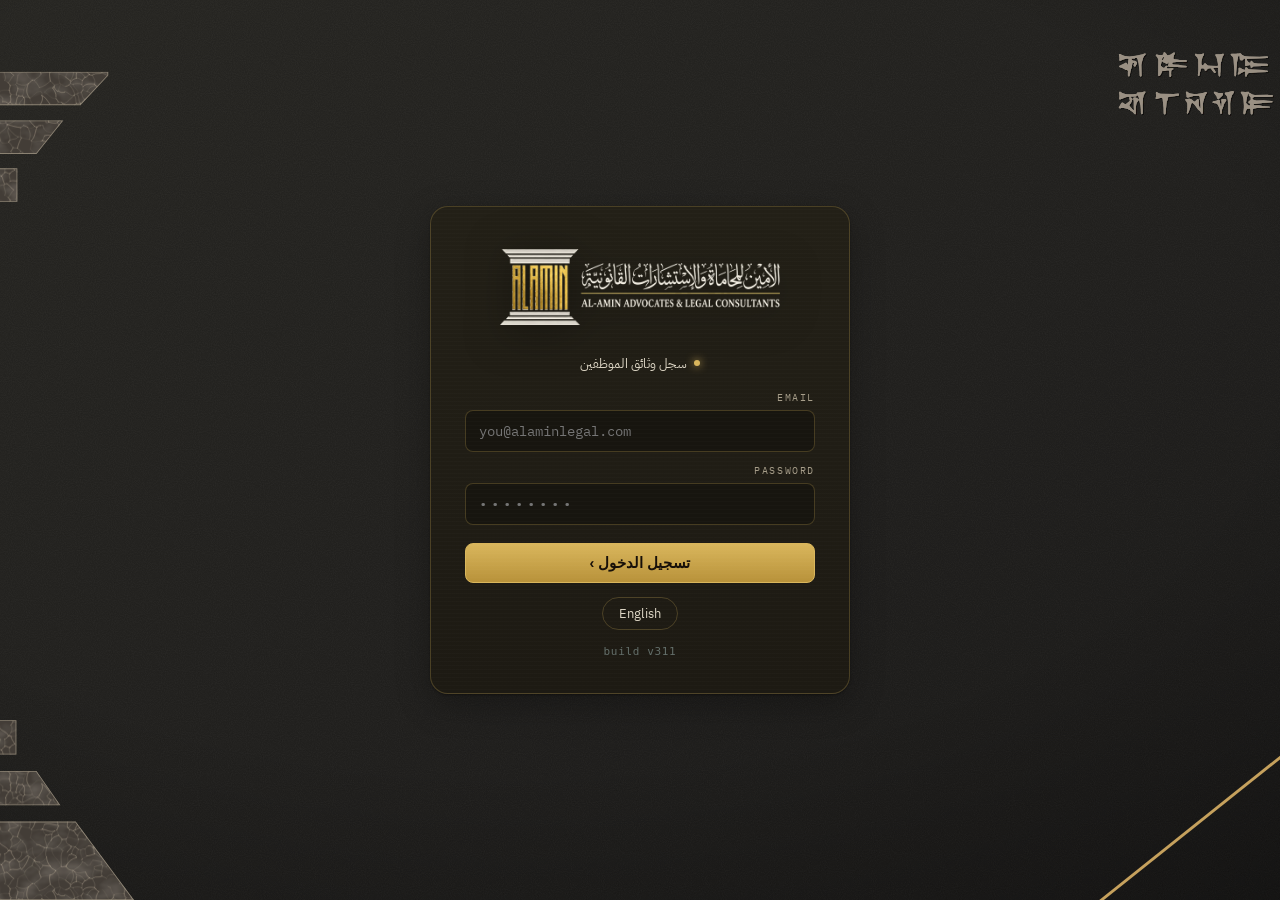
<file: index.html>
<!doctype html>
<html lang="ar" dir="rtl">
<head>
<meta charset="utf-8">
<meta name="viewport" content="width=device-width, initial-scale=1, viewport-fit=cover">
<title>الأمين للمحاماة والاستشارات القانونية · سجل الموظفين</title>
<!--
  ICCMC v2 — "search IS the app".
  One box finds anyone by any field the OCR captured. Zero guidance: the search
  box is the single, obvious signifier; results appear as you type; no menus, no
  filter wall. Backend = the reused Supabase stack + the search_employees() RPC.
  (Design north star: V2.0/_guide/V2-RESEARCH.md)
-->
<link rel="stylesheet" href="assets/app.css?v=168">
<link rel="stylesheet" href="assets/door2.css?v=13">
</head>
<body>

<!-- ══ login gate ══ -->
<div id="gate">
  <div class="gate-card">
    <img class="gate-logo" src="assets/alamin-gate-logo.png?v=2" alt="ALAMIN">
    <div class="tag"><span class="dot"></span><span id="gtag">سجل وثائق الموظفين</span></div>
    <div class="field"><label>Email</label><input type="email" id="email" placeholder="you@alaminlegal.com" autocomplete="username" inputmode="email"></div>
    <div class="field"><label>Password</label><input type="password" id="pass" placeholder="••••••••" autocomplete="current-password"></div>
    <button class="btn primary" id="signin" style="width:100%;margin-top:6px">تسجيل الدخول ›</button>
    <div class="err-box" id="gerr"></div>
    <button class="gate-lang" id="glang">English</button>
    <div id="appver" style="margin-top:16px;font:11px/1 ui-monospace,monospace;letter-spacing:.06em;color:#7a8a86;opacity:.75">build …</div>
  </div>
</div>

<!-- one-stroke icon set for the header + search (currentColor, 24-grid). Referenced via <use href="#i-…">. -->
<svg width="0" height="0" style="position:absolute" aria-hidden="true">
  <symbol id="i-plus" viewBox="0 0 24 24"><path d="M12 5v14M5 12h14"/></symbol>
  <symbol id="i-board" viewBox="0 0 24 24"><rect x="3" y="3" width="7" height="9" rx="1.5"/><rect x="14" y="3" width="7" height="5" rx="1.5"/><rect x="14" y="12" width="7" height="9" rx="1.5"/><rect x="3" y="16" width="7" height="5" rx="1.5"/></symbol>
  <symbol id="i-scale" viewBox="0 0 24 24"><path d="m16 16 3-8 3 8c-.87.65-1.92 1-3 1s-2.13-.35-3-1ZM2 16l3-8 3 8c-.87.65-1.92 1-3 1s-2.13-.35-3-1ZM7 21h10M12 3v18M3 7h2c2 0 5-1 7-2 2 1 5 2 7 2h2"/></symbol>
  <symbol id="i-inbox" viewBox="0 0 24 24"><path d="M22 12h-6l-2 3h-4l-2-3H2"/><path d="M5.45 5.11 2 12v6a2 2 0 0 0 2 2h16a2 2 0 0 0 2-2v-6l-3.45-6.89A2 2 0 0 0 16.76 4H7.24a2 2 0 0 0-1.79 1.11z"/></symbol>
  <symbol id="i-search" viewBox="0 0 24 24"><circle cx="11" cy="11" r="7.5"/><path d="m20.5 20.5-4.2-4.2"/></symbol>
  <symbol id="i-theme" viewBox="0 0 24 24"><circle cx="12" cy="12" r="8.5"/><path d="M12 3.5a8.5 8.5 0 0 1 0 17z" fill="currentColor" stroke="none"/></symbol>
  <symbol id="i-power" viewBox="0 0 24 24"><path d="M12 3v9M18.4 6.6a9 9 0 1 1-12.8 0"/></symbol>
  <symbol id="i-filter" viewBox="0 0 24 24"><path d="M3 5h18l-7 8v6l-4 2v-8z"/></symbol>
  <symbol id="i-more" viewBox="0 0 24 24"><circle cx="5" cy="12" r="1.3"/><circle cx="12" cy="12" r="1.3"/><circle cx="19" cy="12" r="1.3"/></symbol>
  <symbol id="i-check" viewBox="0 0 24 24"><rect x="3" y="3" width="18" height="18" rx="4"/><path d="m8 12 3 3 5-6"/></symbol>
  <!-- the three document marks on every roster card: passport · visa · legal (one-stroke, tinted by state) -->
  <symbol id="d-pass" viewBox="0 0 24 24"><rect x="5" y="3" width="14" height="18" rx="2"/><circle cx="12" cy="10" r="2.6"/><path d="M8 17c1-2 2.5-3 4-3s3 1 4 3"/></symbol>
  <symbol id="d-visa" viewBox="0 0 24 24"><rect x="3" y="6" width="18" height="12" rx="2"/><path d="M3 12h18M8 9.5h3M8 14.5h6"/></symbol>
  <symbol id="d-legal" viewBox="0 0 24 24"><path d="M12 3v18M7 21h10M3 8h3c2 0 4-1 6-2 2 1 4 2 6 2h3"/><path d="m5 8-2.5 7c.7.6 1.6 1 2.5 1s1.8-.4 2.5-1L5 8ZM19 8l-2.5 7c.7.6 1.6 1 2.5 1s1.8-.4 2.5-1L19 8Z"/></symbol>
</svg>

<!-- ══ the app ══ -->
<div id="app">
  <div class="top">
    <span class="top-logo" role="img" aria-label="ICCMC"></span>
    <span class="spacer"></span>
    <button class="add" id="add"><svg class="ic"><use href="#i-plus"/></svg><span id="addtxt">إضافة</span></button>
    <button class="add quiet lawbtn" id="blaw" title="المعاملات القانونية / Legal procedures"><svg class="ic"><use href="#i-scale"/></svg><span id="blawtxt">المعاملات</span></button>
    <button class="add quiet pendbtn" id="bpend" title="الوارد — ما لم يُودَع بعد / Inbox — not committed yet"><svg class="ic"><use href="#i-inbox"/></svg><span id="bpendtxt">الوارد</span><span class="pq-badge" id="pq-badge" hidden>0</span></button>
    <button class="icon" id="tmore" title="المزيد / More" aria-haspopup="dialog" aria-expanded="false" aria-controls="msheet"><svg class="ic"><use href="#i-more"/></svg></button>
    <button class="icon" id="tlang" title="EN / ع">ع</button>
    <button class="icon" id="ttheme" title="فاتح / داكن"><svg class="ic"><use href="#i-theme"/></svg></button>
    <button class="icon" id="tout" title="خروج"><svg class="ic"><use href="#i-power"/></svg></button>
  </div>

  <!-- the legal hallway (Door 1 = today's section · Door 2 = legal folders) — painted by assets/door2.js -->
  <nav id="law-doors"></nav>

  <!-- the filter lives IN the search box: tokens before the input, one «تصفية» button after it, the drawer beneath -->
  <div class="hero">
    <div class="sbox">
      <span class="mag"><svg class="ic"><use href="#i-search"/></svg></span>
      <span class="ftoks" id="ftoks"></span>
      <input id="q" autocomplete="off" spellcheck="false" placeholder="ابحث بالاسم أو الجواز أو التأشيرة…">
      <button class="fbtn" id="fbtn" type="button"><svg class="ic"><use href="#i-filter"/></svg><span id="fbtntxt">تصفية</span><span class="n" id="fbtn-n" hidden>0</span></button>
    </div>
    <div class="fpanel" id="fpanel" hidden></div>
    <!-- the brief (v280): slides down from under the search box after sign-in; see app.js «THE BRIEF» -->
    <div class="brief-slot" id="brief-slot" hidden><div class="brief" id="brief"></div></div>
  </div>
  <div class="brief-strip" id="brief-strip" hidden></div>

  <div class="filters" id="filters"></div>
  <div class="listbar"><div class="lb-start"><button class="sel-chip" id="bsel" title="تحديد موظفين / Select employees"><svg class="ic"><use href="#i-check"/></svg><span id="bseltxt">تحديد</span></button><div class="count" id="count"></div></div><span class="legend" id="legend" hidden></span><div class="sortbar" id="sortbar"></div></div>
  <div id="results"></div>
  <!-- Door 2 — «المجلدات القانونية» (own room; see assets/door2.js) -->
  <div id="door2"></div>
  <!-- the Al-Amin crown seal closes the list («المسلّة», decorative only) -->
  <div class="crownseal-line" aria-hidden="true" style="text-align:center;padding:26px 0 4px"><svg viewBox="0 0 200 60" style="height:11px;width:auto;color:var(--copper);opacity:.9"><path fill="currentColor" d="M0 0h200l-6 14H6zM14 20h172l-5 12H19zM30 38h140v10H30z"/></svg></div>
</div>

<!-- the board: a separate page, not a panel on the roster -->
<div id="board"></div>

<div id="detail"></div>
<div id="lightbox"></div>
<div id="print"></div>

<!-- ══ add-employee intake (drop zone → Storage → OCR line) ══ -->
<div id="intake">
  <div class="ik-bar">
    <span class="ik-h">＋ <span id="ik-h">إضافة</span></span>
    <span class="spacer"></span>
    <button class="icon ik-close" title="إغلاق">✕</button>
  </div>
  <div class="ik-scroll">
    <label class="dz" id="dz" for="dz-input">
      <div class="dz-ic">⬆</div>
      <div class="dz-t" id="dz-t">اسحب ملفات الموظف هنا</div>
      <div class="dz-s" id="dz-s">أو انقر للاختيار · صورة أو PDF · ملفات كبيرة مدعومة · عدة ملفات وموظفين معًا</div>
      <input type="file" id="dz-input" multiple accept="image/*,application/pdf,.xlsx,application/vnd.openxmlformats-officedocument.spreadsheetml.sheet,.docx,application/vnd.openxmlformats-officedocument.wordprocessingml.document" hidden>
    </label>
    <!-- OUTSIDE the label on purpose: nested in it, a click would also open the file picker. -->
    <a class="dz-agent" href="ICCMC-uploader.pyw" download="افتح أداة الرفع.pyw"><span class="dz-agent-i">⤓</span><span id="dz-agent-t">أكثر من 12 ملفًا؟ حمِّل أداة الرفع — الطابور يصير مجلدًا على قرصك</span></a>
    <div id="ik-list"></div>
    <div id="ik-foot"></div>
  </div>
</div>

<!-- ══ THE QUEUE — a window onto the database, not onto this browser ══════════════════════
     Everything here is read from v_intake_ledger, so closing the tab or refreshing changes
     only what is displayed. Two buckets: قيد المراجعة (work owed) and مرفوض (with reasons). -->
<div id="pend">
  <div class="ik-bar">
    <span class="ik-h">📥 <span id="pq-bar-h">قائمة المراجعة</span></span>
    <span class="spacer"></span>
    <button class="icon" id="pq-refresh" title="تحديث">⟳</button>
    <button class="icon pq-close" title="إغلاق">✕</button>
  </div>
  <div class="ik-scroll">
    <!-- WHERE AM I: a named header that changes with the bucket, so the section identifies
         itself instead of leaving the user to infer it from which chip looks selected. -->
    <div class="pq-hero">
      <div class="pq-hero-ic" id="pq-hero-ic">⏳</div>
      <div>
        <div class="pq-hero-t" id="pq-hero-t">قيد المراجعة</div>
        <div class="pq-hero-s" id="pq-hero-s"></div>
      </div>
    </div>
    <div class="filters" id="pq-buckets"></div>
    <div class="filters pq-kinds" id="pq-kinds"></div>
    <div class="listbar"><div class="count" id="pq-count"></div></div>
    <div id="pq-list"></div>
    <div id="pq-pager"></div>
  </div>
</div>

<div id="toast"></div>

<!-- ══ quick-review page — a stuck pic gets checked & inserted here, in-app ══ -->
<div id="ikreview"></div>

<!-- ══ legal-batch composer — build & commit one منح/تعهد/استمارة set as a batch ══ -->
<div id="legalform"></div>

<!-- ══ استمارة/تعهد BUILDER — WYSIWYG government-form workspace (header fields + photo + OCR-fed table) ══ -->
<div id="istimara"></div>

<script src="assets/vendor.js?v=1"></script>
<!-- pdf.js — rasterizes a PDF passport/visa scan into a printable image for the dossier -->
<!-- pdf.js is lazy-loaded on first PDF need (ensurePdfjs in app.js) -->
<script src="assets/app.js?v=311"></script>
<script src="assets/door2.js?v=18"></script>
</body>
</html>
</file>
<file: assets/app.css>
/* ── typography: self-hosted (no external call from a PII app). IBM Plex Sans Arabic carries the
   Arabic AND the Latin words; IBM Plex Mono is reserved for digits (passport / EMP / counts).
   unicode-range = the browser fetches only the subsets a page actually uses. ─────────────── */
@font-face{font-family:"IBM Plex Mono";font-style:normal;font-weight:400;font-display:swap;src:url(fonts/plex-mono-400-latin.woff2) format("woff2");unicode-range:U+0000-00FF, U+0131, U+0152-0153, U+02BB-02BC, U+02C6, U+02DA, U+02DC, U+0304, U+0308, U+0329, U+2000-206F, U+20AC, U+2122, U+2191, U+2193, U+2212, U+2215, U+FEFF, U+FFFD}
@font-face{font-family:"IBM Plex Mono";font-style:normal;font-weight:500;font-display:swap;src:url(fonts/plex-mono-500-latin.woff2) format("woff2");unicode-range:U+0000-00FF, U+0131, U+0152-0153, U+02BB-02BC, U+02C6, U+02DA, U+02DC, U+0304, U+0308, U+0329, U+2000-206F, U+20AC, U+2122, U+2191, U+2193, U+2212, U+2215, U+FEFF, U+FFFD}
@font-face{font-family:"IBM Plex Mono";font-style:normal;font-weight:600;font-display:swap;src:url(fonts/plex-mono-600-latin.woff2) format("woff2");unicode-range:U+0000-00FF, U+0131, U+0152-0153, U+02BB-02BC, U+02C6, U+02DA, U+02DC, U+0304, U+0308, U+0329, U+2000-206F, U+20AC, U+2122, U+2191, U+2193, U+2212, U+2215, U+FEFF, U+FFFD}
@font-face{font-family:"IBM Plex Sans Arabic";font-style:normal;font-weight:400;font-display:swap;src:url(fonts/plex-arabic-400-arabic.woff2) format("woff2");unicode-range:U+0600-06FF, U+0750-077F, U+0870-088E, U+0890-0891, U+0897-08E1, U+08E3-08FF, U+200C-200E, U+2010-2011, U+204F, U+2E41, U+FB50-FDFF, U+FE70-FE74, U+FE76-FEFC, U+102E0-102FB, U+10E60-10E7E, U+10EC2-10EC4, U+10EFC-10EFF, U+1EE00-1EE03, U+1EE05-1EE1F, U+1EE21-1EE22, U+1EE24, U+1EE27, U+1EE29-1EE32, U+1EE34-1EE37, U+1EE39, U+1EE3B, U+1EE42, U+1EE47, U+1EE49, U+1EE4B, U+1EE4D-1EE4F, U+1EE51-1EE52, U+1EE54, U+1EE57, U+1EE59, U+1EE5B, U+1EE5D, U+1EE5F, U+1EE61-1EE62, U+1EE64, U+1EE67-1EE6A, U+1EE6C-1EE72, U+1EE74-1EE77, U+1EE79-1EE7C, U+1EE7E, U+1EE80-1EE89, U+1EE8B-1EE9B, U+1EEA1-1EEA3, U+1EEA5-1EEA9, U+1EEAB-1EEBB, U+1EEF0-1EEF1}
@font-face{font-family:"IBM Plex Sans Arabic";font-style:normal;font-weight:400;font-display:swap;src:url(fonts/plex-arabic-400-latin.woff2) format("woff2");unicode-range:U+0000-00FF, U+0131, U+0152-0153, U+02BB-02BC, U+02C6, U+02DA, U+02DC, U+0304, U+0308, U+0329, U+2000-206F, U+20AC, U+2122, U+2191, U+2193, U+2212, U+2215, U+FEFF, U+FFFD}
@font-face{font-family:"IBM Plex Sans Arabic";font-style:normal;font-weight:500;font-display:swap;src:url(fonts/plex-arabic-500-arabic.woff2) format("woff2");unicode-range:U+0600-06FF, U+0750-077F, U+0870-088E, U+0890-0891, U+0897-08E1, U+08E3-08FF, U+200C-200E, U+2010-2011, U+204F, U+2E41, U+FB50-FDFF, U+FE70-FE74, U+FE76-FEFC, U+102E0-102FB, U+10E60-10E7E, U+10EC2-10EC4, U+10EFC-10EFF, U+1EE00-1EE03, U+1EE05-1EE1F, U+1EE21-1EE22, U+1EE24, U+1EE27, U+1EE29-1EE32, U+1EE34-1EE37, U+1EE39, U+1EE3B, U+1EE42, U+1EE47, U+1EE49, U+1EE4B, U+1EE4D-1EE4F, U+1EE51-1EE52, U+1EE54, U+1EE57, U+1EE59, U+1EE5B, U+1EE5D, U+1EE5F, U+1EE61-1EE62, U+1EE64, U+1EE67-1EE6A, U+1EE6C-1EE72, U+1EE74-1EE77, U+1EE79-1EE7C, U+1EE7E, U+1EE80-1EE89, U+1EE8B-1EE9B, U+1EEA1-1EEA3, U+1EEA5-1EEA9, U+1EEAB-1EEBB, U+1EEF0-1EEF1}
@font-face{font-family:"IBM Plex Sans Arabic";font-style:normal;font-weight:500;font-display:swap;src:url(fonts/plex-arabic-500-latin.woff2) format("woff2");unicode-range:U+0000-00FF, U+0131, U+0152-0153, U+02BB-02BC, U+02C6, U+02DA, U+02DC, U+0304, U+0308, U+0329, U+2000-206F, U+20AC, U+2122, U+2191, U+2193, U+2212, U+2215, U+FEFF, U+FFFD}
@font-face{font-family:"IBM Plex Sans Arabic";font-style:normal;font-weight:600;font-display:swap;src:url(fonts/plex-arabic-600-arabic.woff2) format("woff2");unicode-range:U+0600-06FF, U+0750-077F, U+0870-088E, U+0890-0891, U+0897-08E1, U+08E3-08FF, U+200C-200E, U+2010-2011, U+204F, U+2E41, U+FB50-FDFF, U+FE70-FE74, U+FE76-FEFC, U+102E0-102FB, U+10E60-10E7E, U+10EC2-10EC4, U+10EFC-10EFF, U+1EE00-1EE03, U+1EE05-1EE1F, U+1EE21-1EE22, U+1EE24, U+1EE27, U+1EE29-1EE32, U+1EE34-1EE37, U+1EE39, U+1EE3B, U+1EE42, U+1EE47, U+1EE49, U+1EE4B, U+1EE4D-1EE4F, U+1EE51-1EE52, U+1EE54, U+1EE57, U+1EE59, U+1EE5B, U+1EE5D, U+1EE5F, U+1EE61-1EE62, U+1EE64, U+1EE67-1EE6A, U+1EE6C-1EE72, U+1EE74-1EE77, U+1EE79-1EE7C, U+1EE7E, U+1EE80-1EE89, U+1EE8B-1EE9B, U+1EEA1-1EEA3, U+1EEA5-1EEA9, U+1EEAB-1EEBB, U+1EEF0-1EEF1}
@font-face{font-family:"IBM Plex Sans Arabic";font-style:normal;font-weight:600;font-display:swap;src:url(fonts/plex-arabic-600-latin.woff2) format("woff2");unicode-range:U+0000-00FF, U+0131, U+0152-0153, U+02BB-02BC, U+02C6, U+02DA, U+02DC, U+0304, U+0308, U+0329, U+2000-206F, U+20AC, U+2122, U+2191, U+2193, U+2212, U+2215, U+FEFF, U+FFFD}
@font-face{font-family:"IBM Plex Sans Arabic";font-style:normal;font-weight:700;font-display:swap;src:url(fonts/plex-arabic-700-arabic.woff2) format("woff2");unicode-range:U+0600-06FF, U+0750-077F, U+0870-088E, U+0890-0891, U+0897-08E1, U+08E3-08FF, U+200C-200E, U+2010-2011, U+204F, U+2E41, U+FB50-FDFF, U+FE70-FE74, U+FE76-FEFC, U+102E0-102FB, U+10E60-10E7E, U+10EC2-10EC4, U+10EFC-10EFF, U+1EE00-1EE03, U+1EE05-1EE1F, U+1EE21-1EE22, U+1EE24, U+1EE27, U+1EE29-1EE32, U+1EE34-1EE37, U+1EE39, U+1EE3B, U+1EE42, U+1EE47, U+1EE49, U+1EE4B, U+1EE4D-1EE4F, U+1EE51-1EE52, U+1EE54, U+1EE57, U+1EE59, U+1EE5B, U+1EE5D, U+1EE5F, U+1EE61-1EE62, U+1EE64, U+1EE67-1EE6A, U+1EE6C-1EE72, U+1EE74-1EE77, U+1EE79-1EE7C, U+1EE7E, U+1EE80-1EE89, U+1EE8B-1EE9B, U+1EEA1-1EEA3, U+1EEA5-1EEA9, U+1EEAB-1EEBB, U+1EEF0-1EEF1}
@font-face{font-family:"IBM Plex Sans Arabic";font-style:normal;font-weight:700;font-display:swap;src:url(fonts/plex-arabic-700-latin.woff2) format("woff2");unicode-range:U+0000-00FF, U+0131, U+0152-0153, U+02BB-02BC, U+02C6, U+02DA, U+02DC, U+0304, U+0308, U+0329, U+2000-206F, U+20AC, U+2122, U+2191, U+2193, U+2212, U+2215, U+FEFF, U+FFFD}
:root{
    /* exact v1 brand tokens */
    --bg:#17150F; --bg2:#1d1a13; --panel:#232017; --panel2:#2a261c; --card:#201d15;
    --ink:#f4efe4; --ink2:#dcd5c4; --muted:#a69d89; --faint:#8a8270;
    --line:rgba(217,182,92,.28); --line2:rgba(244,239,228,.11); --grid:#3a352a;
    --copper:#D9B65C; --copper-dim:#B8923A; --teal:#C8A046; --teal-dim:#8C6E2C; --indigo:#D9B65C; --cream:#efe9dd;
    --ok:#63d18a; --warn:#f7b64f; --hot:#ff6068; --red:#ff4d59;
    --scroll:rgba(247,244,236,.16); --scroll-h:rgba(247,244,236,.3);
    --mono:"IBM Plex Mono",ui-monospace,"SF Mono",SFMono-Regular,Menlo,Consolas,monospace;
    --sans:"IBM Plex Sans Arabic","Segoe UI",system-ui,Tahoma,"Noto Sans Arabic",sans-serif;
    /* ONE radius scale: 8 small controls · 12 buttons+avatars · 16 cards+search · 999 chips+pills */
    --radius:8px; --radius-s:8px; --radius-l:12px; --radius-pill:999px;   /* «less sharp» (Ibrahim, 2026-10-01) */
    --ava-dim:.9;   /* passport scans are white — a 10% dim on dark keeps them from punching through */
    --shadow:0 1px 2px rgba(0,0,0,.35),0 10px 34px rgba(0,0,0,.28);
    --dia:none;
    /* the login's spirit, softened for a content surface (dark) — teal glow → indigo */
    --app-grad:#17150F;   /* plain face colour — «no tricks» on full-page panels (Ibrahim, 2026-10-01) */ --dia-opacity:.10;
  }
  :root[data-theme="light"]{
    --bg:#F4EFE4; --bg2:#EFE8D9; --panel:#FBF8F0; --panel2:#E9E1D1; --card:#FFFDF7;
    --ink:#17150F; --ink2:#3a362b; --muted:#6d6453; --faint:#98907d;
    --line:rgba(111,85,32,.32); --line2:rgba(23,21,15,.10); --grid:#d8cfbc;
    --copper:#B8923A; --copper-dim:#8C6E2C; --teal:#8C6E2C; --red:#d0242f;
    --scroll:rgba(23,21,15,.2); --scroll-h:rgba(23,21,15,.36);
    --shadow:0 1px 3px rgba(90,75,40,.12),0 8px 24px rgba(90,75,40,.10);
    --ava-dim:1;
    --app-grad:#F4EFE4; --dia-opacity:.10;
    --dia:none;
  }
  *{box-sizing:border-box;margin:0;padding:0}
  html{-webkit-text-size-adjust:100%}
  /* mobile taps: kill the 300ms delay + double-tap-zoom that can make taps feel dead */
  button,a,label,input,.row,.dz,.d-face.clickable,.ik-x,.ik-retry{touch-action:manipulation}
  *{-webkit-tap-highlight-color:rgba(219,168,117,.18)}
  body{background:#17150F url("app-bg-dark.svg?v=1") center/cover no-repeat fixed;color:var(--ink);
    font-family:var(--sans);min-height:100vh;-webkit-font-smoothing:antialiased}
  html[data-theme="light"] body{background:#F4EFE4 url("app-bg-light.svg?v=1") center/cover no-repeat fixed}
  /* the login's diamond, a whisper — fixed behind all content, masked so it fades away from the top.
     Cards are opaque (--card) so they float clean over it → the spirit shows only in the gaps. */
  /* ONE faint diamond frame — a thin rail in the left+right gutters only, cleared out of the centre
     where the content lives, and fading at the top/bottom. Visible outline, minimal presence. */
  body::before{content:"";position:fixed;inset:0;z-index:-1;pointer-events:none;
    background-image:var(--dia);background-size:100px 100px;opacity:var(--dia-opacity);
    -webkit-mask-image:linear-gradient(90deg,#000,transparent 20%,transparent 80%,#000),linear-gradient(#000,#000 12%,#000 88%,transparent);
            mask-image:linear-gradient(90deg,#000,transparent 20%,transparent 80%,#000),linear-gradient(#000,#000 12%,#000 88%,transparent);
    -webkit-mask-composite:source-in;mask-composite:intersect}
  [lang="en"]{direction:ltr}
  .mono{font-family:var(--mono);font-variant-numeric:tabular-nums}

  /* ── login gate (EXACT v1 — trimmed to minimal card text) ─────────────────── */
  /* the login gate is LOCKED to the v1 dark look — the tokens are redefined here,
     so the app's light/dark toggle never changes anything on the login page. */
  #gate{position:fixed;inset:0;z-index:100;display:grid;place-items:center;padding:24px;overflow:auto;
    /* Al-Amin skin (F, 2026-10-01): the rendered charcoal stone — the emblem's monument, the carved
       inscription, the gold diagonal. Same skeleton; only colours + the backdrop changed.
       2026-10-26: the backdrop is now TRUE vector (traced geometry + procedural crackle) — the
       1672px render was upscaled on big/HiDPI screens and looked blurry. */
    background:#17150F url("gate-bg.svg?v=1") center/cover no-repeat;
    --panel:#232017;--panel2:#2a261c;--bg:#17150F;--bg2:#1d1a13;--line:rgba(217,182,92,.24);
    --ink:#f4efe4;--ink2:#dcd5c4;--muted:#a69d89;--copper:#D9B65C;--copper-dim:#B8923A;--teal:#D9B65C;
    --dia:none;
    --shadow:0 1px 2px rgba(0,0,0,.35),0 10px 34px rgba(0,0,0,.28)}
  #gate::before{content:none}
  /* an email is LTR text; inside the RTL page the browser was re-ordering its runs around the "@",
     so a pasted/autofilled address LOOKED scrambled (the value itself was always correct).
     Pin the two sign-in fields to LTR so what you see is the address as typed (Ibrahim, 2026-10-01). */
  #gate .field input{direction:ltr;text-align:left;unicode-bidi:plaintext}
  #gate input[type=password]{letter-spacing:4px}   /* the dots were shoulder-to-shoulder (Ibrahim, 2026-10-01) */
  .gate-card{background:linear-gradient(180deg,var(--panel),var(--bg2));border:1px solid var(--line);
    border-radius:18px;max-width:420px;width:100%;padding:36px 34px;box-shadow:var(--shadow);position:relative;overflow:hidden;z-index:1;text-align:center}
  .gate-card::before{content:"";position:absolute;inset:0;background:
    repeating-linear-gradient(0deg,transparent,transparent 3px,rgba(255,255,255,.012) 3px,rgba(255,255,255,.012) 4px);pointer-events:none}
  .gate-logo{width:min(300px,80%);height:auto;margin:6px auto 24px;display:block;filter:drop-shadow(0 6px 20px rgba(0,0,0,.5))}
  .tag{display:inline-flex;align-items:center;gap:7px;margin-bottom:18px;text-align:start;color:var(--ink2);font-size:13px}
  .tag .dot{width:6px;height:6px;border-radius:50%;background:var(--teal);box-shadow:0 0 8px var(--teal)}
  .field{margin-bottom:12px;text-align:start}
  .field label{display:block;font-size:10px;letter-spacing:.16em;text-transform:uppercase;color:var(--muted);margin-bottom:6px;font-family:var(--mono)}
  .field input{width:100%;border:1px solid var(--line);border-radius:var(--radius-s);padding:11px 13px;
    font-family:var(--mono);font-size:14px;background:var(--bg);color:var(--ink)}
  .field input:focus{outline:none;border-color:var(--copper);box-shadow:0 0 0 3px rgba(197,149,107,.16)}
  .btn{border:1px solid var(--line);background:var(--panel2);color:var(--ink);border-radius:var(--radius-s);
    padding:11px 18px;font-size:14.5px;font-weight:600;display:inline-flex;align-items:center;justify-content:center;gap:8px;transition:.14s;cursor:pointer}
  .btn:hover{border-color:var(--copper);background:var(--panel)}
  .btn.primary{background:linear-gradient(180deg,var(--copper),var(--copper-dim));border-color:var(--copper);color:#160f08;font-weight:700}
  .btn.primary:hover{filter:brightness(1.08)}
  .btn:disabled{opacity:.5;cursor:not-allowed}
  .err-box{background:rgba(228,0,20,.09);border:1px solid rgba(228,0,20,.35);border-radius:8px;padding:10px 12px;
    font-size:12px;color:#ff7b84;margin-top:12px;line-height:1.6;display:none}
  .gate-lang{margin-top:14px;background:transparent;border:1px solid var(--line);color:var(--ink2);
    border-radius:20px;padding:6px 16px;font-family:var(--sans);font-size:12.5px;cursor:pointer;transition:.16s}
  .gate-lang:hover{border-color:var(--copper);color:var(--copper)}
  @media (max-width:700px){ #gate{background-image:url("gate-bg-phone.svg?v=1")} }
  .wordmark{font-family:var(--mono);font-weight:800;font-size:19px;letter-spacing:.14em;color:var(--ink)}
  .wordmark b{color:var(--copper)}

  /* ── app shell ──────────────────────────────────────────────────────────── */
  #app{display:none;max-width:860px;margin:0 auto;padding:20px 18px 60px}
  .top{display:flex;align-items:center;gap:10px;padding:6px 2px 22px;direction:ltr}
  .top .logo{font-size:20px}
  /* one-stroke icon set (inline <symbol>s in index.html) — same weight, same optical size everywhere */
  .ic{width:18px;height:18px;flex:none;stroke:currentColor;fill:none;stroke-width:1.75;stroke-linecap:round;stroke-linejoin:round}
  .spacer{flex:1}
  /* ONE primary action (إضافة, solid copper); its siblings are a quiet family on the same 40px line */
  .add{display:inline-flex;align-items:center;gap:8px;height:40px;background:var(--copper);color:#160f08;
    border:1px solid transparent;border-radius:var(--radius);padding:0 14px;font-weight:700;font-size:14px;cursor:pointer;
    font-family:var(--sans);line-height:1.2;white-space:nowrap}
  .add:hover{filter:brightness(1.06)}
  .add.quiet{background:var(--panel);color:var(--ink);border-color:var(--line);font-weight:600;transition:border-color .12s,color .12s}
  .add.quiet:hover{filter:none;border-color:var(--copper);color:var(--copper)}
  .icon{width:40px;height:40px;border:1px solid var(--line);border-radius:999px;background:var(--panel);
    color:var(--ink2);cursor:pointer;font-size:12.5px;font-weight:600;display:grid;place-items:center;font-family:var(--sans)}
  .icon .ic{width:17px;height:17px}
  .icon:hover{border-color:var(--copper);color:var(--copper)}
  /* ── phones: collapse the «new employee» button to a compact ＋, bigger tap targets ── */
  @media(max-width:520px){
    #app{padding:calc(14px + env(safe-area-inset-top)) 14px calc(40px + env(safe-area-inset-bottom))}
    .top{gap:5px;padding:6px 0 16px}
    #addtxt,#bboardtxt,#blawtxt,#bpendtxt{display:none}   /* all four collapse to icon squares */
    .add{position:relative}
    .add .pq-badge{position:absolute;top:-6px;inset-inline-end:-6px;margin:0}   /* the inbox count rides the corner of its square */
    /* both action buttons collapse to a 44 square (matching the utility icons); a floor so they never crush */
    .add{padding:0;width:44px;height:44px;min-width:40px;justify-content:center;border-radius:12px;gap:0}
    .add .ic{width:22px;height:22px}
    .wordmark{font-size:16.5px;letter-spacing:.1em}
    .icon{width:44px;height:44px;font-size:14px}
    #app #q{font-size:17px}
    #app .sbox{padding:8px 12px;min-height:54px}
    /* stacked row: the status pill drops to its own line so a long name never truncates */
    #app .row{flex-wrap:wrap;padding:12px;gap:10px 12px}
    #app .who{flex:1 1 auto}
    #app .val{flex:1 0 100%;text-align:start;order:3;padding-inline-start:58px;font-size:12.5px}
    /* legal batch card: the three paper counts sit on ONE wrapping line as quiet pills — the stacked
       mono column read as scattered text on a narrow card (and mono stretches the Arabic labels) */
    #app .law-pp{flex-direction:row;flex-wrap:wrap;gap:6px 8px;font-family:var(--sans)}
    #app .law-pp .lp-ok{background:var(--panel2);border:1px solid var(--line2);border-radius:999px;
      padding:3px 11px;font-size:12px;font-weight:600;color:var(--ink2)}
    #app .fchip{min-height:38px;padding:8px 13px;font-size:13px}
  }

  /* ── any TOUCH device (phones + tablets): comfortable ≥44px targets, no iOS zoom ── */
  @media (pointer:coarse){
    .icon{min-width:44px;min-height:44px}
    .fchip{min-height:38px}
    .subchip{min-height:34px}
    .ik-close,.ik-x,.ik-review-btn,.ik-retry{min-width:44px;min-height:44px}
    .rvw-add,.rvw-openboard,.rvw-more,.b-print,.b-exit{min-height:44px}
    .rfield input,.field input,#pass,#email{font-size:16px}   /* <16px on focus = iOS auto-zoom */
  }
  /* ── the search hero (the whole UI) ─────────────────────────────────────── */
  .hero{position:relative;margin:10px 0 8px}
  /* THE FILTER LIVES IN THE SEARCH BOX. .sbox carries the box look; #q is a bare input inside it; the
     selection sits before it as tokens, the one «تصفية» button after it, and the drawer opens under the box. */
  .sbox{display:flex;align-items:center;gap:8px;background:var(--panel);border:1.5px solid var(--line);border-radius:var(--radius-l);padding:10px 16px 10px 12px;min-height:64px}
  .sbox:focus-within{border-color:var(--copper);box-shadow:0 0 0 4px rgba(197,149,107,.13)}
  .sbox .mag{color:var(--faint);display:grid;flex:none;pointer-events:none}
  .sbox .mag .ic{width:20px;height:20px;stroke-width:1.6}
  #q{flex:1;min-width:120px;background:transparent;border:0;outline:0;color:var(--ink);font-size:22px;padding:4px 6px;font-family:var(--sans)}
  #q::placeholder{color:var(--faint)}
  .ftoks{display:contents}
  .token{display:inline-flex;align-items:center;gap:6px;padding:3px 5px 3px 10px;border-radius:var(--radius-pill);border:1px solid var(--copper);background:rgba(197,149,107,.14);color:var(--ink);font-size:12.5px;font-weight:500;white-space:nowrap}
  .token .k{color:var(--muted);font-weight:400}
  .token .x{display:grid;place-items:center;width:18px;height:18px;border-radius:50%;color:var(--faint);font-size:11px;background:none;border:0;cursor:pointer;font:inherit}
  .token .x:hover{background:var(--panel2);color:var(--ink)}
  .token .dot,.chip .dot,.short .dot{width:6px;height:6px;border-radius:50%;flex:none;background:var(--c);display:inline-block}
  .fbtn{display:inline-flex;align-items:center;gap:7px;flex:none;height:34px;padding:0 12px;border-radius:10px;border:1px solid var(--line);background:none;color:var(--muted);font-size:12.5px;font-weight:600;cursor:pointer;font-family:var(--sans);transition:border-color .12s,color .12s}
  .fbtn:hover{border-color:var(--copper);color:var(--copper)}
  .fbtn.on{border-color:var(--copper);color:var(--ink);background:rgba(197,149,107,.14)}
  .fbtn .ic{width:15px;height:15px}
  .fbtn .n{font-family:var(--mono);font-size:10.5px;background:var(--copper);color:#1a1206;border-radius:999px;padding:2px 6px;font-weight:700;line-height:1}
  .fbtn[hidden]{display:none}
  /* the drawer: full width of the box; header = title + the complete-file shortcut · body = label column + chips ·
     optional 4th row = the missing-paper toggles · footer = live count, clear, done */
  .fpanel{position:absolute;z-index:6;top:calc(100% + 8px);inset-inline:0;background:var(--panel);border:1px solid var(--line);border-radius:var(--radius-l);box-shadow:var(--shadow);overflow:hidden}
  .fpanel[hidden]{display:none}
  .p-head{display:flex;align-items:center;justify-content:space-between;padding:12px 16px 10px;border-bottom:1px solid var(--line)}
  .p-head .t{font-size:13px;font-weight:600;color:var(--ink)}
  .short{display:inline-flex;align-items:center;gap:7px;padding:5px 12px;border-radius:var(--radius-pill);border:1px solid var(--line);background:var(--card);color:var(--ink);font-size:12.5px;font-weight:600;cursor:pointer;font-family:var(--sans)}
  .short.on{border-color:var(--ok);background:rgba(36,161,72,.14)}
  .p-body{display:grid;grid-template-columns:112px 1fr;row-gap:2px;padding:10px 16px 12px}
  .p-body .lab{display:flex;align-items:center;min-height:38px;font-size:12.5px;font-weight:600;color:var(--muted)}
  .p-body .opts{display:flex;align-items:center;flex-wrap:wrap;gap:6px;min-height:38px}
  .chip{display:inline-flex;align-items:center;gap:7px;height:30px;padding:0 12px;border-radius:var(--radius-pill);border:1px solid transparent;background:none;color:var(--ink2);font-size:12.5px;font-weight:500;cursor:pointer;font-family:var(--sans);transition:border-color .12s,background .12s,color .12s}
  .chip:hover{border-color:var(--line);color:var(--ink)}
  .chip.on{border-color:var(--copper);background:rgba(197,149,107,.14);color:var(--ink);font-weight:600}
  .chip .fc,.short .fc,.tog .fc{font-family:var(--mono);font-size:11px;opacity:.65;font-variant-numeric:tabular-nums}
  .opts .div{width:1px;height:18px;background:var(--line);margin:0 4px;flex:none}
  /* THE BOXES — «tick what they hold»: unticked = they do not hold it; nothing ticked = no filter. Once a line is
     live every box shows its glyph (✓ held · – not held) and the count rides the end of that line. */
  .box{display:inline-flex;align-items:center;gap:8px;height:30px;padding:0 12px 0 10px;border-radius:var(--radius-pill);border:1px solid transparent;background:none;color:var(--ink2);font-size:12.5px;cursor:pointer;font-family:var(--sans)}
  .box::before{content:"";width:13px;height:13px;border-radius:4px;border:1.5px solid var(--faint);flex:none}
  .box:hover{border-color:var(--line)}
  .box.on{color:var(--ink);border-color:var(--copper);background:rgba(197,149,107,.14);font-weight:600}
  .opts.live .box::before{content:"–";border-color:transparent;background:var(--bg2);color:var(--faint);font-size:11px;font-weight:800;display:grid;place-items:center;width:16px;height:16px}
  .opts.live .box.on::before{content:"✓";background:#24A148;color:#04140b}
  .opts .cnt{margin-inline-start:auto;font-size:12.5px;color:var(--muted);white-space:nowrap}.opts .cnt .num{color:var(--ink2)}
  .token .ok{color:#4bd6a0;font-weight:700}.token .no{color:var(--muted);font-weight:700}
  .chip.grave{border-style:dashed;border-color:var(--line);color:var(--muted);margin-inline-start:6px}   /* the archive: reachable, never in the way */
  .chip.grave.on{border-style:solid;border-color:var(--copper);color:var(--ink)}
  .short.law.on{border-color:var(--copper);background:rgba(219,168,117,.16)}   /* «مراجعة» lights copper, not green */
  .p-foot{display:flex;align-items:center;justify-content:space-between;padding:10px 16px 12px;border-top:1px solid var(--line);background:var(--bg2)}
  .p-foot .cnt{font-size:12.5px;color:var(--muted)}.p-foot .cnt .num{color:var(--ink)}
  .p-foot .acts{display:flex;align-items:center;gap:8px}
  .p-foot .clear{color:var(--muted);font-size:12.5px;padding:6px 10px;border-radius:8px;background:none;border:0;cursor:pointer;font-family:var(--sans)}
  .p-foot .clear:hover{color:var(--ink);background:var(--panel2)}
  .p-foot .done{height:34px;padding:0 16px;border-radius:10px;background:var(--copper);color:#160f08;font-weight:700;font-size:13px;border:0;cursor:pointer;font-family:var(--sans)}
  .filters:empty{display:none}
  /* the card's state corner: pill, then the three document marks (quiet at green), then one reason line */
  .emp-val{display:flex;flex-direction:column;align-items:flex-start;gap:5px;min-width:112px;text-align:start}
  .mk{display:inline-flex;align-items:center;gap:7px;padding-inline-start:5px}
  .mk span{position:relative;display:inline-grid}
  .mk svg{width:14px;height:14px;stroke:var(--c);fill:none;stroke-width:1.9;stroke-linecap:round;stroke-linejoin:round}
  .mk svg[data-ok]{opacity:.38}
  .mk span::after{content:attr(data-t);position:absolute;bottom:calc(100% + 6px);inset-inline-start:50%;transform:translateX(50%);background:var(--panel);color:var(--ink);border:1px solid var(--line);border-radius:6px;padding:2px 7px;font-size:10.5px;white-space:nowrap;opacity:0;pointer-events:none;transition:opacity .12s;z-index:3}
  .mk span:hover::after{opacity:1}
  .why{font-size:11.5px;color:var(--muted);white-space:nowrap;padding-inline-start:5px;font-family:var(--sans)}.why b{font-weight:600;color:var(--ink2)}
  .legend{display:inline-flex;align-items:center;gap:10px;color:var(--faint);font-size:11px}
  .legend[hidden]{display:none}
  .legend svg{width:12px;height:12px;stroke:var(--faint);fill:none;stroke-width:1.9;stroke-linecap:round;stroke-linejoin:round;margin-inline-end:3px;vertical-align:-2px}
  .lg-note{color:var(--copper);font-size:11.5px;font-weight:600;margin-inline-start:4px;cursor:help}
  @media(max-width:560px){.p-body{grid-template-columns:1fr}.p-body .lab{min-height:24px;margin-top:4px}}
  .hint{color:var(--faint);font-size:12.5px;text-align:center;margin:10px 0 18px;min-height:16px}

  /* ── results ────────────────────────────────────────────────────────────── */
  .count{color:var(--muted);font-size:12.5px;margin:2px 4px 10px;font-family:var(--sans)}   /* words in sans; digits in mono via .num */
  .count .num{font-family:var(--mono);font-variant-numeric:tabular-nums;color:var(--ink2)}
  /* minimalist result filter — one chip per status, live counts, upgradable to more dimensions */
  .filters{display:flex;flex-wrap:wrap;gap:7px;margin:4px 2px 10px}
  .fchip{display:inline-flex;align-items:center;gap:7px;padding:6px 12px;border-radius:var(--radius-pill);cursor:pointer;
    border:1px solid var(--line);background:var(--card);color:var(--ink2);font-size:12.5px;font-weight:500;
    font-family:var(--sans);transition:border-color .12s,background .12s,color .12s}
  .fchip:hover{border-color:var(--copper)}
  .fchip.on{border-color:var(--copper);background:rgba(197,149,107,.14);color:var(--ink);font-weight:600}
  .fchip .dot{width:6px;height:6px;border-radius:50%;flex:none;background:var(--c)}   /* the chip remembers the colour of the status it filters */
  .fchip .fc{font-variant-numeric:tabular-nums;font-size:11px;opacity:.7;font-family:var(--mono)}
  /* #17 (v102) second-level sub-filter for «غير مكتمل» (الكل·الجواز·الفيزا): a copper-tinted BRACKET that
     names its parent, so it visibly belongs to the incomplete chip — not floating under the whole row. */
  .subfilter{flex-basis:100%;display:flex;margin:8px 2px 4px}
  .sf-box{display:inline-flex;flex-wrap:wrap;align-items:center;gap:7px;padding:7px 11px;border-radius:12px;
    background:color-mix(in srgb,var(--copper) 8%,transparent);
    border:1px solid color-mix(in srgb,var(--copper) 30%,transparent)}
  .sf-parent{color:var(--ink2);font-size:11.5px;font-weight:700;font-family:var(--sans);opacity:.92}
  .sf-div{width:1px;align-self:stretch;min-height:15px;background:color-mix(in srgb,var(--copper) 38%,transparent)}
  .subchip{display:inline-flex;align-items:center;gap:6px;padding:4px 11px;border-radius:20px;cursor:pointer;
    border:1px solid transparent;background:transparent;color:var(--ink2);font-size:11.5px;font-weight:600;
    font-family:var(--sans);transition:border-color .12s,background .12s,color .12s}
  .subchip:hover{color:var(--ink);border-color:var(--copper)}
  .subchip.on{color:var(--ink);border-color:var(--copper);background:rgba(197,149,107,.16)}
  .subchip .fc{font-variant-numeric:tabular-nums;font-size:10.5px;opacity:.7;font-family:var(--mono)}
  .row{display:flex;align-items:center;gap:14px;background:var(--card);border:1px solid var(--line);
    border-radius:var(--radius-l);padding:12px 14px;margin-bottom:9px;cursor:pointer;transition:border-color .12s,background .12s}
  .row:hover{border-color:var(--copper);background:var(--panel2)}
  .row:focus-visible{outline:none;border-color:var(--copper);box-shadow:0 0 0 3px rgba(219,168,117,.22)}   /* Tab reaches a row; same ring as the inputs */
  .ava{width:46px;height:46px;border-radius:var(--radius);flex:none;object-fit:cover;background:var(--bg2);position:relative;
    display:grid;place-items:center;color:var(--faint);font-weight:700;font-family:var(--mono);
    border:1px solid var(--line);overflow:hidden}
  .ava img{width:100%;height:100%;object-fit:cover;filter:brightness(var(--ava-dim))}
  .ava::after{content:"";position:absolute;inset:0;border-radius:inherit;pointer-events:none;
    box-shadow:inset 0 0 0 1px var(--line),inset 0 0 0 3px var(--card)}   /* inner ring + a card-colour gap: the scan sits IN the card, not on it */
  .who{flex:1;min-width:0}
  .nm{font-weight:600;font-size:15.5px;white-space:nowrap;overflow:hidden;text-overflow:ellipsis}
  .nm .native{color:var(--muted);font-weight:400}
  .nm .native::before{content:"·";color:var(--faint);margin:0 8px}   /* Latin and native names no longer touch */
  .sub{color:var(--muted);font-size:12.5px;margin-top:2px;font-family:var(--sans);
    white-space:nowrap;overflow:hidden;text-overflow:ellipsis}
  .sub .num{font-family:var(--mono);font-variant-numeric:tabular-nums;font-size:12px;color:var(--ink2)}   /* mono for digits only — Arabic words stay in sans */
  .sub .id{color:var(--faint)}
  .val{flex:none;text-align:end;font-family:var(--mono);font-size:11.5px}
  /* ONE status chip — colour + icon + text (WCAG 1.4.1); Carbon-mapped; readable on dark.
     text colours are lightened for ≥4.5:1; the icon disc uses the true Carbon token (≥3:1). */
  .pill{display:inline-flex;align-items:center;gap:6px;padding:4px 11px;border-radius:var(--radius-pill);
    font-weight:500;font-size:12.5px;font-family:var(--sans);white-space:nowrap;letter-spacing:normal}
  .pill .pi{display:inline-grid;place-items:center;width:15px;height:15px;border-radius:50%;
    font-size:10px;font-weight:800;line-height:1}
  .st-valid  {color:#4bd6a0;background:rgba(36,161,72,.16)}   .st-valid .pi{background:#24A148;color:#04140b}
  .st-soon   {color:#f3ce53;background:rgba(241,194,27,.15)}  .st-soon .pi{background:#f1c21b;color:#1a1400}
  .st-crit   {color:#ff9d54;background:rgba(255,131,43,.16)}  .st-crit .pi{background:#ff832b;color:#1a0c00}
  .st-expired{color:#ff6f78;background:rgba(218,30,40,.17)}   .st-expired .pi{background:#da1e28;color:#fff}
  .st-unknown{color:#b3b7ba;background:rgba(111,111,111,.20)} .st-unknown .pi{background:#6f6f6f;color:#fff}
  .empty{position:relative;text-align:center;color:var(--faint);padding:56px 0 44px;font-size:14px}
  /* when the list is empty/loading its own crown speaks — the closing seal under it stands down */
  #results:has(.empty) + .crownseal-line{display:none}
  /* the legal section (المعاملات) paints into the same box — the seal stays a main-page mark */
  #results:has(.law-actions) + .crownseal-line{display:none}
  .empty::before{content:"";display:block;width:180px;height:30px;margin:0 auto 20px;
    /* the SAME solid crown as everywhere (the seal), with clean hairlines AT ITS SIDES — never inside it */
    background:
      url("data:image/svg+xml,%3Csvg xmlns='http://www.w3.org/2000/svg' viewBox='0 0 200 60'%3E%3Cpath fill='%23C8A046' d='M0 0h200l-6 14H6zM14 20h172l-5 12H19zM30 38h140v10H30z'/%3E%3C/svg%3E") center/44px auto no-repeat,
      linear-gradient(to left,transparent,rgba(200,160,70,.55),transparent) left center/56px 1px no-repeat,
      linear-gradient(to right,transparent,rgba(200,160,70,.55),transparent) right center/56px 1px no-repeat;
    opacity:.95}
  /* ── employee detail = the digital template (passport + visa + photo) ────── */
  #detail{position:fixed;inset:0;z-index:40;background:var(--app-grad);display:none;flex-direction:column}
  #detail.on{display:flex}
  /* slim STICKY escape strip — always reachable no matter how far you scroll */
  .d-bar{position:sticky;top:0;z-index:5;display:flex;justify-content:flex-end;align-items:center;
    padding:9px 14px;background:var(--bg);border-bottom:1px solid var(--line)}
  .d-scroll{flex:1;overflow:auto;padding:20px 16px 60px}
  .d-sheet{max-width:720px;margin:0 auto}
  /* photo first, big and eye-level — the core element (research: prominent, clear) */
  .d-head{position:relative;display:flex;flex-direction:column;align-items:center;gap:11px;text-align:center;margin:2px 0 24px}
  /* a soft diamond halo behind the credential header — the login-card texture, whisper-faint */
  .d-head::before{content:"";position:absolute;left:50%;top:-12px;width:360px;height:220px;transform:translateX(-50%);
    z-index:-1;pointer-events:none;background-image:var(--dia);background-size:74px 74px;
    opacity:calc(var(--dia-opacity)*1.7);
    -webkit-mask-image:radial-gradient(220px 150px at 50% 34%,#000,transparent 72%);
            mask-image:radial-gradient(220px 150px at 50% 34%,#000,transparent 72%)}
  .d-face{width:152px;height:152px;border-radius:22px;flex:none;background:var(--bg2);border:1px solid var(--line);
    display:grid;place-items:center;color:var(--faint);font-weight:700;font-family:var(--mono);font-size:40px;overflow:hidden;
    box-shadow:0 10px 30px rgba(0,0,0,.32)}
  .d-face.clickable{cursor:zoom-in} .d-face.clickable:hover{border-color:var(--copper);box-shadow:0 0 0 3px rgba(197,149,107,.18),0 10px 30px rgba(0,0,0,.32)}
  .d-face img{width:100%;height:100%;object-fit:cover;image-rendering:auto}
  .d-name{font-size:25px;font-weight:700;line-height:1.25}
  .d-name .native{color:var(--ink2);font-weight:400;margin-inline-start:10px;font-size:20px}
  .d-sub{color:var(--ink2);font-size:13.5px;margin-top:2px}
  /* the actions live WITH the identity, at eye level (research: actions beside their content) */
  /* the overall validity verdict — the core signal, shown big under the identity */
  .d-verdict{margin-top:5px}
  .d-verdict .pill{font-size:14.5px;padding:7px 18px;font-weight:700}
  .d-verdict .pi{width:18px;height:18px;font-size:11px}
  .d-acts{display:flex;gap:9px;margin-top:10px}
  .d-acts button{display:inline-flex;align-items:center;gap:7px;border-radius:11px;padding:9px 16px;font-size:13.5px;
    font-weight:600;cursor:pointer;font-family:inherit;border:1px solid var(--line)}
  .d-acts .b-print{background:var(--copper);color:#1c130a;border-color:transparent}
  .d-acts .b-print:hover{background:var(--copper-dim)}
  .d-acts .b-exit{background:var(--panel2);color:var(--ink)}
  .d-acts .b-exit:hover{border-color:var(--copper)}
  .d-hint{color:var(--faint);font-size:11.5px;margin-top:9px}
  .doc{background:var(--card);border:1px solid var(--line);border-radius:16px;padding:18px 20px;margin-bottom:14px}
  .doc-h{display:flex;align-items:center;gap:10px;margin-bottom:16px;padding-bottom:12px;border-bottom:1px solid var(--line)}
  .doc-t{font-weight:700;font-size:16px;color:var(--teal)}
  .doc .grid{display:grid;grid-template-columns:1fr 1fr;gap:16px 26px}
  /* renewal history — muted so the current document stays the visual hero */
  .hx-card{opacity:.72}
  .hx-card .doc-t{color:var(--ink2)}
  .hx-count{margin-inline-start:auto;background:var(--line);color:var(--ink2);border-radius:9px;padding:1px 9px;font-size:12px;font-weight:700}
  .hx-row{display:flex;align-items:center;gap:12px;flex-wrap:wrap;padding:8px 0;border-bottom:1px dashed var(--line);color:var(--ink2);font-size:13px}
  .hx-row:last-child{border-bottom:0}
  .hx-open{cursor:pointer;border-radius:8px;margin:0 -8px;padding-inline:8px;transition:background .12s}
  .hx-open:hover{background:var(--line)}
  .hx-tp{font-weight:600}
  .hx-no{font-variant-numeric:tabular-nums}
  .hx-dt{margin-inline-start:auto;font-variant-numeric:tabular-nums}
  .hx-tag{background:var(--line);border-radius:7px;padding:1px 8px;font-size:11px}
  @media(max-width:520px){.doc .grid{grid-template-columns:1fr}}
  /* label vs value = a clear pro hierarchy: the field name is quiet & tracked,
     the data is big, bold and bright — no mistaking one for the other */
  .cell label{display:block;font-size:13.5px;letter-spacing:.01em;color:var(--muted);font-weight:600;margin-bottom:6px;font-family:var(--sans)}
  /* research: tabular figures in a proportional SANS beat monospace for data —
     columns still align, readability is higher, and Arabic needs no special case */
  .cell .v{font-family:var(--sans);font-size:19px;font-weight:700;color:var(--ink);word-break:break-word;
    line-height:1.32;font-variant-numeric:tabular-nums;font-feature-settings:"tnum" 1;letter-spacing:normal}
  .est{color:var(--warn);font-size:11px;margin-inline-start:6px;font-family:var(--mono)}
  .empty2{color:var(--faint);text-align:center;padding:22px}
  /* full-photo lightbox */
  #lightbox{position:fixed;inset:0;z-index:70;background:rgba(0,0,0,.86);display:none;place-items:center;
    cursor:zoom-out;padding:30px}
  #lightbox.on{display:grid}
  #lightbox img{width:min(92vw,86vh,640px);height:auto;border-radius:16px;box-shadow:0 24px 70px rgba(0,0,0,.65)}
  .lb-scanview{max-height:92vh;overflow:auto;display:flex;flex-direction:column;gap:10px;padding:8px}
  .lb-scanview img{width:min(92vw,640px);height:auto;border-radius:12px;box-shadow:0 20px 60px rgba(0,0,0,.6)}
  .lb-gapnote{margin:6px 0 2px;padding:8px 12px;border-radius:9px;background:rgba(197,149,107,.12);border:1px solid var(--copper);color:var(--copper);font-size:12.5px;font-weight:600}
  .lb-mem.gaprow{background:rgba(197,149,107,.07)}
  .lb-nm.soft{opacity:.6;font-style:italic}
  .law-flag{color:var(--copper);font-size:.9em;margin-inline-start:6px;cursor:help}
  .lr-gap label{color:var(--copper)} .lr-gap input{border-color:var(--copper)}
  .lr-allbtn{margin-top:10px;background:transparent;border:1px solid var(--line);color:var(--copper);border-radius:9px;padding:8px 12px;cursor:pointer;font:inherit;font-size:12.5px}
  .lr-allbtn:hover{border-color:var(--copper)}
  .lr-allroster{margin-top:8px;max-height:190px;overflow:auto;border:1px solid var(--line);border-radius:9px}
  .lr-arow{display:grid;grid-template-columns:34px 1fr 128px;gap:8px;padding:5px 9px;border-top:1px solid var(--line);font-size:12px;align-items:center}
  .lr-arow:first-child{border-top:none} .lr-arow .n.miss{color:var(--copper)} .lr-arow .p{opacity:.65;font-variant-numeric:tabular-nums}
  /* name + passport are EDITABLE here — the last place a mis-read pair can be repaired before it
     becomes a committed record. Styled flat so the list still reads as a list, not a form. */
  .lr-arow .s{opacity:.6;font-variant-numeric:tabular-nums;text-align:center}
  .lr-arow input{font:inherit;color:inherit;background:transparent;border:1px solid transparent;
    border-radius:6px;padding:3px 6px;width:100%;min-width:0}
  .lr-arow input:hover{border-color:var(--line)}
  .lr-arow input:focus{outline:none;border-color:var(--copper);background:rgba(197,149,107,.08)}
  .lr-arow input.lr-ap{opacity:.75;font-variant-numeric:tabular-nums;letter-spacing:.02em}
  .lr-arow input.miss{color:var(--copper)}
  .lb-nm.gap{display:flex;gap:6px;align-items:center}
  .lb-fill{flex:1;min-width:0;background:rgba(0,0,0,.28);border:1px solid var(--copper);color:inherit;border-radius:7px;padding:6px 9px;font:inherit;font-size:13px}
  .lb-fillbtn{flex:none;background:var(--copper);color:#1a1206;border:none;border-radius:7px;min-width:34px;min-height:34px;cursor:pointer;font-size:14px;font-weight:700}
  .lb-fillbtn:hover{filter:brightness(1.08)}
  /* ── THE QUEUE — the database's own review/refused list ──────────────────── */
  #pend{position:fixed;inset:0;z-index:46;background:var(--app-grad);display:none;flex-direction:column}
  #pend.on{display:flex}
  .pq-close{width:38px;height:38px;border:2px solid var(--muted);border-radius:11px;color:var(--ink);
    font-size:15px;background:var(--card)}
  .pq-inv{font:600 12px/1.5 var(--mono);color:var(--muted);letter-spacing:.02em}
  /* "where am I" — the section names itself instead of leaving the user to infer it from
     which chip happens to look selected. Tinted copper for review, red for refused. */
  .pq-hero{display:flex;align-items:center;gap:14px;margin:14px 2px 12px;padding:14px 16px;
    border:1px solid var(--line);border-inline-start:4px solid var(--copper);border-radius:14px;
    background:linear-gradient(90deg,rgba(197,149,107,.12),transparent 70%)}
  .pq-hero.refused{border-inline-start-color:var(--red);
    background:linear-gradient(90deg,rgba(228,0,20,.13),transparent 70%)}
  .pq-hero-ic{font-size:24px;line-height:1}
  .pq-hero-t{font-size:19px;font-weight:800;color:var(--ink);letter-spacing:.01em}
  .pq-hero-s{font-size:12.5px;color:var(--muted);margin-top:3px}
  /* the kind row belongs to «قيد المراجعة» — a copper bracket says so, same idea as .subfilter */
  .pq-kinds{margin-top:-4px;padding-inline-start:12px;
    border-inline-start:2px solid rgba(197,149,107,.45)}
  .pq-badge{font:700 11px/1 var(--mono);background:var(--copper);color:#1a1206;border-radius:20px;
    padding:3px 6px;margin-inline-start:5px}
  .pq-row{display:flex;align-items:center;gap:12px;padding:12px 14px;margin:8px 2px;
    background:var(--card);border:1px solid var(--line);border-radius:13px}
  .pq-row.refused{border-color:rgba(228,0,20,.42)}
  .pq-meta{flex:1;min-width:0}
  .pq-nm{font-size:14px;color:var(--ink);overflow:hidden;text-overflow:ellipsis;white-space:nowrap}
  .pq-sub{font:12px/1.6 var(--mono);color:var(--muted)}
  .pq-why{font-size:12.5px;color:#ff9b9b;margin-top:3px}
  .pq-kindtag{font:700 10.5px/1 var(--mono);border:1px solid var(--line);border-radius:6px;
    padding:3px 6px;color:var(--muted)}
  .pq-act{flex:none;border:1px solid var(--copper);background:transparent;color:var(--copper);
    border-radius:9px;padding:7px 12px;cursor:pointer;font:inherit;font-size:13px}
  .pq-act:hover{background:var(--copper);color:#1a1206}
  .pq-del{flex:none;width:34px;height:34px;border:1px solid rgba(228,0,20,.5);background:transparent;
    color:#ff8080;border-radius:9px;cursor:pointer;font-size:14px}
  .pq-del:hover{background:rgba(228,0,20,.16)}
  .pq-empty{text-align:center;color:var(--muted);padding:46px 18px;font-size:14px;border:1px dashed var(--line);border-radius:14px;margin:6px 2px}
  #pq-pager{display:flex;gap:10px;align-items:center;justify-content:center;padding:14px 2px 26px}
  #pq-pager button{background:var(--card);border:1px solid var(--line);color:var(--ink);
    border-radius:9px;padding:7px 13px;cursor:pointer;font:inherit}
  #pq-pager button:disabled{opacity:.4;cursor:default}
  /* ── add-employee intake ─────────────────────────────────────────────────── */
  #intake{position:fixed;inset:0;z-index:45;background:var(--app-grad);display:none;flex-direction:column}
  #intake.on{display:flex}
  .ik-bar{position:sticky;top:0;z-index:5;display:flex;align-items:center;gap:12px;padding:12px 18px;
    background:var(--bg);border-bottom:1px solid var(--line)}
  .ik-h{font-weight:700;font-size:16px;color:var(--ink)}
  /* make the close clearly visible — solid (not faint) border + hover */
  .ik-close{width:38px;height:38px;border:2px solid var(--muted);border-radius:11px;color:var(--ink);
    font-size:15px;background:var(--card)}
  .ik-close:hover{border-color:var(--copper);color:var(--copper);background:var(--panel2)}
  .ik-scroll{flex:1;overflow:auto;padding:24px 18px 60px;max-width:760px;margin:0 auto;width:100%}
  .dz{display:flex;flex-direction:column;align-items:center;justify-content:center;gap:8px;text-align:center;
    min-height:210px;padding:30px;border:2px dashed var(--line);border-radius:20px;cursor:pointer;
    background:var(--card);transition:border-color .15s,background .15s,transform .15s}
  .dz:hover{border-color:var(--copper)}
  .dz.over{border-color:var(--copper);background:rgba(197,149,107,.08);transform:scale(1.006)}
  .dz-ic{width:52px;height:52px;border-radius:50%;display:grid;place-items:center;font-size:24px;
    background:rgba(111,192,192,.14);color:var(--teal)}
  .dz-t{font-size:17px;font-weight:700;color:var(--ink)} .dz-s{font-size:13px;color:var(--muted)}
  /* One quiet line, not a button: the browser is the right door for almost every drop, and a
     second competing call-to-action under the zone would suggest otherwise. */
  .dz-agent{display:inline-flex;align-items:center;gap:7px;margin-top:11px;padding:5px 2px;
    font-size:12.5px;color:var(--muted);text-decoration:none;transition:color .12s}
  .dz-agent:hover{color:var(--copper)}
  .dz-agent .dz-agent-i{font-size:14px;line-height:1}
  /* destructive, so it is stated in red and kept quiet until hovered — never a primary button */
  /* one paper at a time: where you are, what is left, and the way forward */
  /* the quiet line under the workspace drop zone — what will NOT be added here */
  .ist-agent-note{display:inline-block;margin-top:6px;font-size:11.5px;color:var(--muted);
    font-style:normal;opacity:.9}
  .lr-walk{display:flex;align-items:center;gap:10px;margin-bottom:14px}
  .lr-walk-mid{flex:1;text-align:center;min-width:0}
  .lr-walk-t{font-size:16px;font-weight:700;color:var(--ink);white-space:nowrap;
    overflow:hidden;text-overflow:ellipsis}
  .lr-walk-n{font-size:12px;color:var(--muted);font-variant-numeric:tabular-nums;margin-top:2px}
  /* which CASE, not just which paper — the top bar can scroll out of view on a short window */
  .lr-walk-q{font-size:11px;color:var(--copper);font-variant-numeric:tabular-nums;margin-top:3px;
    opacity:.85}
  .lr-nav{flex:none;border:1px solid var(--line);background:transparent;color:var(--ink2);
    font:inherit;font-size:13px;font-weight:600;cursor:pointer;border-radius:10px;padding:8px 14px;
    transition:border-color .12s,color .12s,background .12s}
  .lr-nav:hover:not(:disabled){border-color:var(--copper);color:var(--copper)}
  .lr-nav.go{border-color:var(--copper);color:var(--copper)}
  .lr-nav.go:hover:not(:disabled){background:var(--copper);color:#1a1206}
  .lr-nav:disabled{opacity:.35;cursor:default}
  .pq-wipe{margin-inline-start:auto;border:1px solid transparent;background:transparent;
    color:var(--muted);font:inherit;font-size:12.5px;cursor:pointer;border-radius:9px;
    padding:5px 11px;transition:color .12s,border-color .12s,background .12s}
  .pq-wipe:hover{color:var(--red);border-color:var(--red);background:rgba(255,77,89,.08)}
  .pq-wipe:disabled{opacity:.6;cursor:default}
  /* START REVIEW — the PRIMARY action of this panel, so it is drawn like «مراجعة ›» itself:
     a solid copper border and a tinted fill, which reads as a button from across the room.
     It deliberately does NOT reuse .pq-wipe: that class carries a red hover for a destructive
     action, and inheriting it made the one button that starts work look like the one that
     destroys it. Colour is a promise about what a control does. */
  .pq-start{margin-inline-start:auto;flex:none;border:1px solid var(--copper);
    background:rgba(197,149,107,.12);color:var(--copper);cursor:pointer;font:inherit;
    font-size:12.5px;font-weight:700;border-radius:9px;padding:6px 13px;
    transition:background .12s,color .12s}
  .pq-start:hover{background:var(--copper);color:#1a1206}
  /* the bin INSIDE the review walk — same size as the nav buttons, red only on hover so it can
     never be pressed by reflex while moving through the queue */
  .lr-drop{color:var(--ink2);border-color:transparent;min-width:auto;padding:6px 10px}
  .lr-drop:hover{color:var(--red);border-color:var(--red);background:rgba(255,77,89,.08)}
  .ikbig-re{color:var(--copper);text-decoration:none;font-weight:600}
  .ikbig-re:hover{text-decoration:underline}
  button.ikbig-go{border:none;font:inherit;cursor:pointer}
  button.ikbig-go:disabled{opacity:.65;cursor:default}
  #ik-list{margin-top:18px;display:flex;flex-direction:column;gap:10px}
  .ik-row{display:flex;align-items:center;gap:13px;padding:11px 13px;background:var(--card);
    border:1px solid var(--line);border-radius:14px}
  .ik-th{width:44px;height:44px;flex:none;border-radius:9px;background:var(--bg2);overflow:hidden;
    display:grid;place-items:center;font-size:16px;color:var(--muted)}
  .ik-th img{width:100%;height:100%;object-fit:cover}
  .ik-meta{flex:1;min-width:0}
  .ik-nm{font-size:14px;color:var(--ink);font-weight:600;white-space:nowrap;overflow:hidden;text-overflow:ellipsis}
  .ik-sz{font-size:12px;color:var(--muted);font-variant-numeric:tabular-nums}
  .ik-why{font-size:11.5px;color:#ff6f78;margin-top:3px;line-height:1.35;
    overflow:hidden;text-overflow:ellipsis;white-space:nowrap;max-width:100%}
  .ik-bar2{height:4px;border-radius:3px;background:var(--bg2);margin-top:6px;overflow:hidden;display:none}
  .ik-row.uploading .ik-bar2{display:block}
  .ik-bar2 i{display:block;height:100%;width:0;background:var(--copper);transition:width .2s}
  .ik-state{flex:none;font-size:12px;font-weight:600}
  .ik-x{flex:none;border:none;background:transparent;color:var(--muted);cursor:pointer;font-size:16px;
    width:26px;height:26px;border-radius:8px} .ik-x:hover{background:var(--panel2);color:var(--ink)}
  .ik-row.queued .ik-state{color:var(--muted)}
  .ik-row.uploading .ik-state{color:var(--copper)}
  .ik-row.processing .ik-state{color:var(--muted)}
  .ik-row.processing .ik-state::before{content:"";display:inline-block;width:11px;height:11px;
    border:2px solid rgba(197,149,107,.3);border-top-color:var(--copper);border-radius:50%;
    animation:ikspin .7s linear infinite;vertical-align:-1px;margin-inline-end:6px}
  @keyframes ikspin{to{transform:rotate(360deg)}}
  .ik-row.landed .ik-state{color:#4bd6a0}
  .ik-row.landed{border-color:rgba(36,161,72,.32)}
  .ik-row.failed .ik-state,.ik-row.refused .ik-state{color:#ff6f78}
  .ik-row.failed,.ik-row.refused{border-color:rgba(218,30,40,.4)}
  .ik-retry{border:1px solid var(--line);background:transparent;color:var(--copper);cursor:pointer;
    font-size:12px;font-weight:600;border-radius:8px;padding:4px 10px} .ik-retry:hover{border-color:var(--copper)}
  #ik-foot{margin-top:20px;text-align:center;color:var(--muted);font-size:13.5px}
  #ik-foot b{color:var(--ink)}
  /* ── high-intake COMPACT view: a single segmented progress bar + a quiet legend; exception cards below ── */
  .ik-compact{padding:15px 17px 13px;margin-bottom:12px;background:var(--card);border:1px solid var(--line);border-radius:var(--radius)}
  .ik-pbar{display:flex;align-items:stretch;height:6px;border-radius:999px;overflow:hidden;background:var(--line2)}
  .ik-pbar .seg{align-self:stretch;min-height:6px;transition:flex-grow .5s ease}
  .ik-pbar .seg.ok{background:var(--ok)} .ik-pbar .seg.rev{background:var(--warn)}
  .ik-pbar .seg.ref{background:var(--red)} .ik-pbar .seg.track{background:transparent}
  .ik-legend{display:flex;align-items:center;gap:18px;margin-top:13px;flex-wrap:wrap}
  .ik-legend .lg{display:inline-flex;align-items:center;gap:7px;font-family:var(--sans);font-size:13px;color:var(--ink2);white-space:nowrap;letter-spacing:.1px}
  .ik-legend .lg-n{font-family:var(--mono);font-weight:700;font-size:13.5px;color:var(--ink);font-feature-settings:'tnum'}
  .ik-legend .lg-w{font-weight:500}
  .ik-legend .d{width:7px;height:7px;border-radius:50%;flex:none}
  .ik-legend .d.ok{background:var(--ok)} .ik-legend .d.rev{background:var(--warn)}
  .ik-legend .d.ref{background:var(--red)} .ik-legend .d.track{background:var(--muted)}
  .ik-compact.work .ik-legend .d.track{animation:ikpulse 1.2s ease-in-out infinite}
  @keyframes ikpulse{50%{opacity:.3}}
  .ik-lg-spacer{flex:1}
  .ik-viewtoggle{flex:none;border:none;background:transparent;color:var(--muted);cursor:pointer;font-size:12.5px;font-weight:600;padding:2px;font-family:var(--sans)}
  .ik-viewtoggle:hover{color:var(--copper)}
  .ik-viewbar{display:flex;justify-content:flex-end;align-items:center;gap:16px;margin-bottom:8px}
  /* v271: the tidy control — the same quiet text as the view toggle, one hairline apart; it only exists
     while there is something finished to clear, so it fades in rather than popping. */
  .ik-tidy{flex:none;border:none;background:transparent;color:var(--muted);cursor:pointer;font-size:12.5px;font-weight:600;padding:2px;padding-inline-end:14px;
    font-family:var(--sans);border-inline-end:1px solid var(--line);animation:iktidyin .18s ease-out}   /* v272: the hairline sits 14px past the text in either direction */
  .ik-tidy:hover{color:var(--copper)}
  .ik-legend .ik-tidy{margin-inline-end:-2px}
  @keyframes iktidyin{from{opacity:0;transform:translateY(2px)}to{opacity:1;transform:none}}
  .ik-allclear{text-align:center;color:var(--ok);font-size:13.5px;font-weight:600;padding:8px 0 2px}
  /* ── themed minimal scrollbars (thin, token-coloured → auto light/dark, no native gray) ── */
  html{scrollbar-width:thin;scrollbar-color:var(--scroll) transparent}
  *::-webkit-scrollbar{width:10px;height:10px}
  *::-webkit-scrollbar-track{background:transparent}
  *::-webkit-scrollbar-thumb{background:var(--scroll);border-radius:999px;border:3px solid transparent;background-clip:padding-box}
  *::-webkit-scrollbar-thumb:hover{background:var(--scroll-h);background-clip:padding-box}
  *::-webkit-scrollbar-corner{background:transparent}
  /* a stuck pic → a gentle Review button in the state slot + a concise line under the name */
  .ik-row.review{border-color:rgba(197,149,107,.42)}
  .ik-ask{font-size:11.5px;color:var(--copper);margin-top:3px;line-height:1.35;
    overflow:hidden;text-overflow:ellipsis;white-space:nowrap;max-width:100%}
  .ik-review-btn{flex:none;border:1px solid var(--copper);background:rgba(197,149,107,.12);color:var(--copper);
    cursor:pointer;font-size:12.5px;font-weight:700;border-radius:9px;padding:6px 13px;transition:background .12s,color .12s}
  .ik-review-btn:hover{background:var(--copper);color:#1a1206}
  /* ── packet «family»: the split children grouped under their packet row ── */
  .ik-pk-toggle{flex:none;display:inline-flex;align-items:center;justify-content:center;
    width:30px;height:30px;border:1px solid var(--line);background:var(--panel2);color:var(--copper);
    cursor:pointer;font-size:13px;border-radius:9px;transition:background .12s,border-color .12s,transform .12s}
  .ik-pk-toggle:hover{background:var(--copper);border-color:var(--copper);color:#1a1206;transform:translateY(-1px)}
  .ik-pk-toggle:active{transform:translateY(0)}
  .ik-fam{margin:-2px 0 6px 0;padding-inline-start:14px;margin-inline-start:21px;
    border-inline-start:2px solid var(--line);display:flex;flex-direction:column;gap:8px}
  .ik-fam.closed{display:none}
  /* A child IS a .ik-row — so its padding, border, radius, name (.ik-nm), status (.ik-state),
     spinner and buttons (.ik-review-btn) are all inherited VERBATIM from the regular line.
     The only additions are the recessed background and the type chip below. */
  .ik-kid{background:var(--bg2)}
  .ik-kid-cls{flex:none;font-size:11px;font-weight:700;letter-spacing:.3px;text-transform:uppercase;
    color:var(--muted);background:var(--panel2);border-radius:7px;padding:5px 9px;min-width:56px;text-align:center}
  .ik-kid.passport .ik-kid-cls{color:#7ab8ff}
  .ik-kid.visa .ik-kid-cls{color:#4bd6a0}
  .ik-kid.legal .ik-kid-cls{color:var(--copper)}
  .ik-kid.skip{opacity:.55;border-style:dashed}
  /* ── the quick-review page (mirrors the ocr line drawer: raw file + what to check) ── */
  #ikreview{position:fixed;inset:0;z-index:78;background:var(--app-grad);display:none;flex-direction:column}
  #ikreview.on{display:flex}
  .rvw-bar{display:flex;align-items:center;gap:12px;padding:13px 18px;border-bottom:1px solid var(--line);flex:none}
  .rvw-bar .rvw-t{font-size:16px;font-weight:700;color:var(--ink)}
  .rvw-bar .rvw-fn{color:var(--muted);font-size:12.5px;overflow:hidden;text-overflow:ellipsis;white-space:nowrap;max-width:40vw}
  .rvw-body{flex:1;overflow:auto;display:flex;gap:22px;padding:22px;max-width:1120px;margin:0 auto;width:100%;
    align-items:flex-start;box-sizing:border-box}
  .rvw-scan{flex:1.15;min-width:0;position:relative;background:var(--bg2);border:1px solid var(--line);
    border-radius:16px;min-height:340px;max-height:74vh;overflow:hidden;display:grid;place-items:center;color:var(--muted)}
  .rvw-scan img{max-width:100%;max-height:74vh;object-fit:contain}
  .rvw-scan iframe{width:100%;height:74vh;border:0;background:#fff}
  .rvw-face{position:absolute;bottom:12px;inset-inline-end:12px;width:74px;height:92px;border-radius:10px;
    object-fit:cover;border:2px solid var(--card);box-shadow:0 6px 22px rgba(0,0,0,.55)}
  .rvw-side{flex:.85;min-width:290px;display:flex;flex-direction:column;gap:13px}
  .rvw-check-h{font-size:12.5px;font-weight:700;color:var(--copper);letter-spacing:.02em}
  .rfield{display:flex;flex-direction:column;gap:5px}
  .rfield label{font-size:12px;color:var(--muted);display:flex;justify-content:space-between;gap:8px}
  .rfield .cf{font-variant-numeric:tabular-nums;color:#ffb454}
  .rfield.miss .cf{color:#ff6f78}
  .rfield input{background:var(--card);border:1px solid var(--line);border-radius:10px;padding:10px 12px;
    color:var(--ink);font-family:var(--mono);font-size:14px}
  .rfield input:focus{outline:none;border-color:var(--copper)}
  .rfield.flag input{border-color:rgba(255,131,43,.5)}
  .rfield input[type=date]{color-scheme:dark}                       /* native picker follows the theme */
  :root[data-theme="light"] .rfield input[type=date]{color-scheme:light}
  .rvw-more{align-self:flex-start;background:transparent;border:none;color:var(--copper);cursor:pointer;font-size:12.5px;padding:2px}
  .rvw-foot{flex:none;border-top:1px solid var(--line);padding:14px 18px;display:flex;gap:12px;
    justify-content:flex-end;align-items:center;flex-wrap:wrap}
  .rvw-defer{color:var(--muted);font-size:13px;margin-inline-end:auto}
  .rvw-add{background:var(--copper);color:#1a1206;border:none;border-radius:11px;padding:11px 22px;
    font-size:14px;font-weight:700;cursor:pointer}
  .rvw-add:disabled{opacity:.6;cursor:default}
  /* renewal-confirm banner in the review overlay — a gentle "this is EMP-xxxx?" with one-tap link */
  #rvw-renewal{margin-inline-end:auto}
  .rvw-renewal-card{display:flex;align-items:center;gap:12px;flex-wrap:wrap;background:var(--card);
    border:1px solid var(--copper);border-radius:11px;padding:8px 12px}
  .rvw-renewal-card .rr-txt{font-size:13px;color:var(--ink)}
  .rvw-renewal-card .rr-yes{padding:8px 15px;font-size:13px}
  .rvw-openboard{background:transparent;border:1px solid var(--line);color:var(--copper);border-radius:11px;
    padding:10px 16px;font-weight:600;cursor:pointer} .rvw-openboard:hover{border-color:var(--copper)}
  @media(max-width:720px){.rvw-body{flex-direction:column}.rvw-scan{max-height:52vh;width:100%;flex:none}
    .rvw-side{width:100%;min-width:0}.rvw-bar .rvw-fn{max-width:34vw}}
  /* ── legal-batch composer (overlay) + dossier legal card ─────────────────── */
  #legalform{position:fixed;inset:0;z-index:79;background:var(--app-grad);display:none;flex-direction:column}
  #legalform.on{display:flex}
  .lg-body{flex:1;overflow:auto;padding:22px;max-width:820px;margin:0 auto;width:100%;box-sizing:border-box;
    display:flex;flex-direction:column;gap:16px}
  .lg-sub{color:var(--muted);font-size:13px;margin:0;line-height:1.6}
  .lg-grid{display:grid;grid-template-columns:1fr 1fr;gap:12px}
  .lg-f{display:flex;flex-direction:column;gap:5px}
  .lg-f>span{font-size:12px;color:var(--muted)}
  .lg-f.lg-wide{grid-column:1/-1}
  .lg-f input,.lg-body textarea{background:var(--card);border:1px solid var(--line);border-radius:10px;
    padding:10px 12px;color:var(--ink);font-family:var(--mono);font-size:14px;box-sizing:border-box;width:100%}
  .lg-f input:focus,.lg-body textarea:focus{outline:none;border-color:var(--copper)}
  .lg-f input[type=date]{color-scheme:dark}
  :root[data-theme="light"] .lg-f input[type=date]{color-scheme:light}
  .lg-body textarea{resize:vertical;line-height:1.7;white-space:pre;overflow-x:auto}
  .lg-count{color:var(--copper);font-style:normal;font-family:var(--mono)}
  .lg-stamps{border:1px solid var(--line);border-radius:12px;padding:12px 14px;display:grid;
    grid-template-columns:1fr 1fr;gap:9px 16px}
  .lg-sh{grid-column:1/-1;font-size:12px;font-weight:700;color:var(--copper)}
  .lg-chk{display:flex;align-items:center;gap:8px;font-size:13px;color:var(--ink);cursor:pointer;min-height:24px}
  .lg-chk input{width:18px;height:18px;accent-color:var(--copper);flex:none}
  @media(max-width:560px){.lg-grid,.lg-stamps{grid-template-columns:1fr}}
  /* assembler proposals */
  .lg-props{display:flex;flex-direction:column;gap:12px}
  .lg-prop{border:1px solid var(--line);border-radius:12px;padding:13px 15px;display:flex;flex-direction:column;gap:10px;background:var(--card)}
  .lg-prop.lg-amb{border-color:rgba(255,180,84,.5)}
  .lg-prop-h{display:flex;align-items:center;gap:10px;font-size:13px;color:var(--ink)}
  .lg-prop-h b{color:var(--copper)}
  .lg-tag{font-size:11px;color:var(--muted);border:1px solid var(--line);border-radius:20px;padding:2px 9px}
  .lg-tag.warn{color:#ffb454;border-color:rgba(255,180,84,.5)}
  .lg-prop-papers{font-size:12.5px;color:var(--muted);display:flex;gap:8px;flex-wrap:wrap;align-items:center}
  .lg-chip{border:1px solid var(--line);border-radius:8px;padding:3px 9px;color:var(--ink);font-size:12px}
  .lg-chip[data-view]{cursor:pointer}.lg-chip[data-view]:hover{border-color:var(--copper)}
  .lg-chip em{color:var(--copper);font-style:normal}
  .lg-prop-row{display:flex;gap:12px;align-items:center}
  .lg-pnum{flex:1;min-width:0;background:var(--bg2);border:1px solid var(--line);border-radius:10px;padding:9px 12px;color:var(--ink);font-family:var(--mono);font-size:14px}
  .lg-pnum:focus{outline:none;border-color:var(--copper)}
  .lg-prop-stamps{display:grid;grid-template-columns:1fr 1fr;gap:7px 16px}
  .lg-prop .lg-commit-prop{align-self:flex-start;padding:9px 18px}
  .lg-empty{color:var(--muted);font-size:13px;text-align:center;padding:14px;border:1px dashed var(--line);border-radius:12px}
  .lg-manh2{margin-top:6px;border-top:1px solid var(--line);padding-top:14px}
  @media(max-width:560px){.lg-prop-stamps{grid-template-columns:1fr}}
  /* inline legal review — a clear SEGMENTED CONTROL (paper switch) + per-paper stamps */
  /* .lr-seg* removed with the segmented control it styled — the review walks now */
  .lr-hint{font-size:12.5px;color:var(--muted)} .lr-hint b{color:var(--ink);font-family:var(--mono)}
  .lr-stamps{display:flex;flex-direction:column;gap:10px}
  /* legal review scan viewer — the WHOLE paper, upright, freely pannable (scroll). The منح opens gently
     zoomed and scrolled to the العدد (grant number); the user can pan to see the rest of the page. */
  .lr-pan{position:relative;width:100%;height:74vh;overflow:auto;background:#eceae4;border-radius:14px;cursor:grab;touch-action:none;scrollbar-gutter:stable}
  .lr-pan.grabbing{cursor:grabbing}
  /* PROMINENT copper scrollbar — the up/down slider is back; this keeps it obvious on the pale pane. */
  .lr-pan{scrollbar-width:auto;scrollbar-color:var(--copper) #d9d4cb}
  .lr-pan::-webkit-scrollbar{width:14px;height:14px}
  .lr-pan::-webkit-scrollbar-track{background:#d9d4cb;border-radius:14px}
  .lr-pan::-webkit-scrollbar-thumb{background:var(--copper);border-radius:999px;border:3px solid #d9d4cb;background-clip:padding-box;min-height:44px}
  .lr-pan::-webkit-scrollbar-thumb:hover{filter:brightness(1.08)}
  .lr-stage{display:flex;flex-direction:column;align-items:center;gap:6px;padding:14px 0;width:max-content;min-width:100%;box-sizing:border-box;margin:0 auto}
  .lr-page{display:block;max-width:none;max-height:none;background:#fff;box-shadow:0 1px 5px rgba(0,0,0,.16);-webkit-user-drag:none;user-select:none}
  /* #16 (v99) instant rotate: each page sits in a cell sized to its rotated bounding box; the page bitmap is
     turned with a CSS transform (no pdf.js re-render). overflow:hidden clips the pre-rotation layout overflow. */
  .lr-cell{display:flex;align-items:center;justify-content:center;overflow:hidden;flex:none;box-shadow:0 1px 5px rgba(0,0,0,.16)}
  .lr-cell .lr-page{box-shadow:none}
  /* Word/Excel rendered in-app (docx-preview / SheetJS) inside the scan pane */
  .lr-pan.office{background:#eceae4}
  .lr-pan .docx-wrapper{background:transparent;padding:14px 0;display:flex;flex-direction:column;align-items:center;gap:14px}
  .lr-pan .docx-wrapper>section.docx{margin:0!important;box-shadow:0 2px 10px rgba(0,0,0,.28);background:#fff}
  .lr-pan .xl-sheet{padding:14px;display:flex;justify-content:center}
  .lr-pan .xl-sheet table{border-collapse:collapse;font:13px/1.45 var(--mono);color:#111;background:#fff}
  .lr-pan .xl-sheet td,.lr-pan .xl-sheet th{border:1px solid #c6c6c6;padding:4px 9px;white-space:nowrap;text-align:start}
  .lr-doc-loading{padding:46px;text-align:center;color:#555}
  /* modern GLASS floating toolbar — bottom-centre, over the pane (does not scroll with the page) */
  .lr-bar{position:absolute;bottom:16px;left:50%;transform:translateX(-50%);z-index:6;display:flex;align-items:center;gap:2px;
    padding:5px 7px;border-radius:14px;background:rgba(20,22,24,.6);backdrop-filter:blur(14px) saturate(1.35);-webkit-backdrop-filter:blur(14px) saturate(1.35);
    border:1px solid rgba(255,255,255,.16);box-shadow:0 10px 34px rgba(0,0,0,.36)}
  .lr-b{background:transparent;border:0;color:#f2efe9;font:600 18px/1 var(--mono);width:33px;height:33px;border-radius:10px;cursor:pointer;
    display:grid;place-items:center;transition:background .12s,transform .06s}
  .lr-b:hover{background:rgba(255,255,255,.15)} .lr-b:active{background:rgba(255,255,255,.24);transform:scale(.94)}
  .lz-lbl{color:#f2efe9;font:700 12px/1 var(--mono);min-width:48px;text-align:center;font-variant-numeric:tabular-nums;pointer-events:none;letter-spacing:.3px}
  .lr-sep{width:1px;height:20px;background:rgba(255,255,255,.2);margin:0 4px}
  /* the ⚖ legal mark — bigger & clearer wherever it labels a legal thing */
  .lgmark{font-size:17px;line-height:1;vertical-align:-3px;display:inline-block}
  .ik-review-btn.lglaw{display:inline-flex;align-items:center;gap:5px}
  /* the Law section (legal search + batch detail) */
  /* المعاملات = a secondary/outline twin of the primary «إضافة» button (same shape, copper outline);
     it FILLS copper when the legal section is active, so it reads as a clear section switch. */
  #blaw.on{background:var(--copper);color:#160f08;border-color:var(--copper)}
  #blaw.on:hover{filter:brightness(1.06);background:var(--copper)}
  .law-actions{display:flex;justify-content:space-between;align-items:center;gap:10px;margin-bottom:12px}
  .law-home{background:rgba(197,149,107,.12);border:1px solid var(--copper);color:var(--ink);border-radius:10px;
    padding:10px 18px;cursor:pointer;font-size:13.5px;font-weight:700}
  .law-home:hover{background:rgba(197,149,107,.22)}
  .law-add{background:rgba(197,149,107,.08);border:1px dashed var(--copper);color:var(--ink);border-radius:10px;
    padding:10px 18px;cursor:pointer;font-size:13.5px;font-weight:700}
  .law-add:hover{background:rgba(197,149,107,.16);border-style:solid}
  /* «إدخال يدوي ▾» → a quiet dropdown: pick which paper to build. Minimal — a title + a faint hint per row. */
  .law-newwrap{position:relative;display:inline-block}
  .law-caret{font-size:11px;opacity:.75;margin-inline-start:2px}
  .law-menu{position:absolute;top:calc(100% + 6px);inset-inline-end:0;z-index:40;display:none;min-width:230px;
    background:var(--panel);border:1px solid var(--line);border-radius:12px;padding:5px;
    box-shadow:0 12px 34px rgba(0,0,0,.45)}
  .law-menu.on{display:block}
  .law-menu button{display:block;width:100%;text-align:start;background:transparent;border:none;cursor:pointer;
    font-family:inherit;color:var(--ink);padding:9px 11px;border-radius:8px}
  .law-menu button:hover{background:rgba(197,149,107,.14)}
  .law-menu button b{display:block;font-size:13.5px;font-weight:700}
  .law-menu button em{display:block;font-style:normal;font-size:11.5px;color:var(--ink2);margin-top:1px}
  .law-menu button.sep{margin-top:4px;border-top:1px solid var(--line);border-radius:0 0 8px 8px;padding-top:10px}
  .law-ava{background:var(--card);color:var(--copper);font-weight:800;font-family:var(--mono)}
  .law-cardprint{background:rgba(197,149,107,.12);border:1px solid var(--copper);color:var(--ink);border-radius:10px;
    width:42px;height:42px;flex:none;cursor:pointer;display:grid;place-items:center;margin-inline-start:8px}
  .law-cardprint:hover{background:rgba(197,149,107,.24)}
  .law-pp{display:flex;flex-direction:column;gap:3px;font-size:12.5px;color:var(--ink2);text-align:end;font-variant-numeric:tabular-nums}
  .law-pp .lp-ok{white-space:nowrap;font-weight:600}
  .lb{max-width:820px;margin:0 auto;display:flex;flex-direction:column;gap:12px}
  .lb-bar{display:flex;justify-content:space-between;align-items:center;gap:10px}
  .lb-back{background:rgba(197,149,107,.12);border:1px solid var(--copper);color:var(--ink);border-radius:9px;padding:8px 15px;cursor:pointer;font-size:13px;font-weight:600}
  .lb-back:hover{background:rgba(197,149,107,.22)}
  .lb-printbtn{background:var(--copper);color:#1a1206;border:none;border-radius:9px;padding:8px 16px;cursor:pointer;font-size:13px;font-weight:700}
  .lb-h{font-family:var(--mono);font-weight:800;font-size:22px;color:var(--ink)}
  .lb-meta{color:var(--ink2);font-size:13.5px;margin-top:-6px;font-weight:500}
  .lb-block{border:1px solid var(--line);border-radius:12px;padding:12px 14px;display:flex;flex-direction:column;gap:8px}
  .lb-sub{font-size:12px;font-weight:700;color:var(--copper);margin-top:6px}
  .lb-paper{display:flex;justify-content:space-between;align-items:center;font-size:13.5px;color:var(--ink)}
  .lb-view{background:rgba(197,149,107,.12);border:1px solid var(--copper);color:var(--ink);border-radius:8px;padding:6px 14px;cursor:pointer;font-size:12.5px;font-weight:600}
  .lb-view:hover{background:rgba(197,149,107,.22)}
  .lb-roster{display:flex;flex-direction:column;border:1px solid var(--line);border-radius:12px;overflow:hidden}
  .lb-mem{display:grid;grid-template-columns:44px 1fr auto auto;gap:12px;align-items:center;padding:9px 13px;border-top:1px solid var(--line);font-size:13px;cursor:pointer}
  .lb-mem:first-child{border-top:none}
  .lb-mem:hover{background:var(--card)}
  .lb-mem.orphan{cursor:default;opacity:.65}.lb-mem.orphan:hover{background:transparent}
  .lb-ser{font-variant-numeric:tabular-nums;color:var(--ink2);text-align:center;font-weight:600}
  .lb-nm{font-weight:600;color:var(--ink)}
  .lb-mem .lb-pp{font-family:var(--mono);color:var(--ink2);font-size:13px}
  .lb-emp{font-family:var(--mono);font-size:12px;color:var(--copper)}
  .lb-mem.orphan .lb-emp{color:var(--muted)}
  @media(max-width:560px){.lb-mem{grid-template-columns:34px 1fr;gap:4px 10px}.lb-mem .lb-pp,.lb-mem .lb-emp{grid-column:2}}
  .lg-row{border-top:1px solid var(--line);padding:11px 0;display:flex;flex-direction:column;gap:5px}
  .lg-row:first-of-type{border-top:none}
  .lg-bid{font-family:var(--mono);font-weight:700;color:var(--ink);font-size:14px}
  .lg-meta{font-size:12px;color:var(--muted)}
  .lg-papers{display:flex;gap:16px;flex-wrap:wrap;font-size:12.5px;color:var(--muted)}
  .lg-ok{color:#3fbf6f;font-weight:700}.lg-warn{color:#ffb454;font-weight:700}.lg-miss{color:var(--muted)}
  /* ── printed dossier (built into #print on Print; hidden on screen) ───────── */
  #print{display:none}
  @media print{
    @page{size:A4;margin:0}          /* margin:0 also suppresses Chrome's OWN header/date/URL footer */
    html,body{background:#fff;margin:0;padding:0}     /* kill the default body margin → no overflow page */
    body::before,body::after{display:none!important}  /* the ambient diamond wash never prints */
    #app,#gate,#toast,#lightbox,#intake,#detail,#ikreview,#legalform,#istimara{display:none!important}
    #print{display:block!important;color:#111;font-family:var(--sans)}
  }
  /* dossier layout — ONE set of rules for print AND the in-browser PDF renderer (v288). On screen #print
     stays display:none, so these apply only when it is shown: by @media print, or by .pdfing below. */
  #print.pdfing{display:block;position:fixed;left:-30000px;top:0;width:210mm;background:#fff;color:#111;font-family:var(--sans);z-index:-1}
  #print.pdfing .pg{width:210mm;height:297mm;min-height:297mm;background:#fff}
  #print.pdfing .pg.land{width:297mm;height:210mm;min-height:210mm}
  #print.pdfing *{letter-spacing:0!important}          /* spaced text is drawn per character by the rasteriser → Arabic loses its joins */
  #print.pdfing .cv-logo{filter:none}                   /* the SVG fill is rewritten to ink instead (filters are not rasterised) */
    #print .pg{box-sizing:border-box;min-height:283mm;padding:15mm 16mm 12mm;
      display:flex;flex-direction:column;overflow:hidden}
    /* break BEFORE each page after the first — never AFTER the last → no trailing blank page */
    #print .pg + .pg{page-break-before:always;break-before:page}
    #print .pv-body{flex:1;display:flex;flex-direction:column;min-height:0}
    #print .pv-foot{display:flex;justify-content:space-between;align-items:baseline;font-size:10px;
      color:#999;border-top:1px solid #eee;padding-top:7px;margin-top:12px;letter-spacing:.02em}
    #print .pv-foot .pgn{font-variant-numeric:tabular-nums;color:#777;font-weight:600}
    #print .cv-foot .pgn{margin-top:6px;font-size:10px;color:#aaa;font-variant-numeric:tabular-nums}
    /* cover */
    #print .cover{text-align:center;justify-content:center;align-items:center;position:relative}
    #print .cv-logo{width:170px;margin:0 auto 7mm}   /* the Al-Amin lockup is ink already — no invert */
    #print .cv-co{font-size:12.5px;letter-spacing:.03em;color:#555}
    #print .cv-mid{flex:1;display:flex;flex-direction:column;justify-content:center;gap:3px}
    /* running header on the non-cover pages (standard place: top, ruled) */
    #print .pv-run{display:flex;justify-content:space-between;align-items:baseline;font-size:10px;
      color:#8a8a8a;border-bottom:1px solid #e3e3e3;padding-bottom:6px;margin-bottom:16px;letter-spacing:.02em}
    #print .pv-run b{color:#111;letter-spacing:.08em;font-weight:800}
    #print .cv-kicker{font-size:12.5px;letter-spacing:.24em;text-transform:uppercase;color:#888;margin-bottom:14px}
    #print .cv-name{font-size:34px;font-weight:800;line-height:1.1}
    #print .cv-native{font-size:22px;color:#444;margin-top:3px}
    #print .cv-meta{font-size:14px;color:#555;margin-top:14px}
    #print .cv-id{font-size:15px;color:#555;margin-top:9px;letter-spacing:.06em;font-variant-numeric:tabular-nums}
    #print .cv-nat{display:inline-block;border:1px solid #ccc;border-radius:20px;padding:3px 15px;font-size:12.5px;color:#444}
    #print .cv-conf{font-size:9.5px;letter-spacing:.14em;text-transform:uppercase;color:#aaa;margin-top:5px}
    #print .cv-status{margin-top:16px}
    #print .cv-foot{position:absolute;bottom:14mm;left:0;right:0;display:flex;flex-direction:column;align-items:center;justify-content:center;
      font-size:11px;color:#888;border-top:1px solid #ddd;padding-top:8px}
    /* section heading */
    #print .pv-h2{font-size:19px;font-weight:800;color:#111;border-bottom:2px solid #111;
      padding-bottom:7px;margin-bottom:16px}
    /* table of contents */
    #print .toc-list{list-style:none;padding:0;margin:0}
    #print .toc-list li{display:flex;justify-content:space-between;padding:11px 2px;
      border-bottom:1px dotted #bbb;font-size:15px}
    #print .toc-list .tp{color:#888;font-variant-numeric:tabular-nums}
    /* report */
    #print .pv-head{display:flex;gap:16px;align-items:center;margin-bottom:20px}
    #print .pv-face{width:96px;height:96px;flex:none;border:1px solid #ccc;border-radius:10px;
      overflow:hidden;display:grid;place-items:center;background:#eee;font-weight:700;color:#888}
    #print .pv-face img{width:100%;height:100%;object-fit:cover}
    #print .pv-name{font-size:22px;font-weight:800}
    #print .pv-name .native{color:#555;font-weight:400;margin-inline-start:8px}
    #print .pv-sub{font-size:13px;color:#555;margin:2px 0 7px;font-variant-numeric:tabular-nums}
    #print .doc{background:#fff;border:1px solid #ccc;border-radius:10px;padding:14px 16px;margin-bottom:13px;break-inside:avoid}
    #print .doc-t{color:#111}
    #print .est{color:#8a6d00}
    #print .empty2{color:#888;text-align:center;border-style:dashed;font-weight:600}
    #print .doc-h{display:flex;gap:9px;align-items:center;border-bottom:1px solid #ddd;
      padding-bottom:8px;margin-bottom:12px}
    #print .doc-t{font-weight:800;color:#111;font-size:15px}
    #print .grid{display:grid;grid-template-columns:1fr 1fr;gap:11px 22px}
    #print .cell label{display:block;font-size:11px;color:#888;margin-bottom:2px}
    #print .cell .v{font-size:15px;font-weight:700;color:#111;font-variant-numeric:tabular-nums;word-break:break-word}
    /* raw scan pages — a HARD max-height (paged flexbox won't resolve flex:1 against a
       min-height parent, so the image would grow the page and spill the footer to a blank
       page). 190mm leaves room for the running header + heading + footer within one sheet. */
    #print .pv-scan{max-width:100%;max-height:190mm;object-fit:contain;margin:auto;display:block}
    /* a legal paper scan FILLS the whole A4 page (no header/title/footer) → maximum space, tidy */
    #print .pg.scan.bleed{padding:0;min-height:auto;height:297mm;display:block;overflow:hidden}
    #print .pg.scan.bleed .pv-scan{width:100%;height:297mm;max-width:none;max-height:none;object-fit:contain;margin:0}
    /* Word/Excel legal papers rendered in-app (docx-preview / SheetJS) → flow across pages, don't clip */
    #print .pg.office{min-height:auto;overflow:visible}
    #print .pv-office{background:#fff;color:#000}
    #print .pv-office .docx-wrapper{padding:0;background:transparent}
    #print .pv-office .docx-wrapper>section.docx{box-shadow:none!important;margin:0 auto 8mm!important;max-width:100%;background:#fff}
    #print .pv-office .xl-sheet{display:block;overflow:visible;padding:0}
    #print .pv-office table{border-collapse:collapse;font:12px/1.4 var(--mono);color:#000;margin:0 auto;max-width:100%}
    #print .pv-office td,#print .pv-office th{border:1px solid #999;padding:3px 7px;text-align:start;word-break:break-word}
    #print .pv-photowrap{flex:1;display:flex;align-items:center;justify-content:center}
    #print .pv-photoimg{max-width:92mm;max-height:120mm;object-fit:contain;border:1px solid #ccc;box-shadow:0 1px 5px rgba(0,0,0,.18)}
    /* the yellow highlighter band across the employee's row on a legal scan (translucent FILL — a
       marker over his line). print-color-adjust:exact forces the fill to actually print (browsers
       drop backgrounds in print by default → why it looked "not filled"). */
    #print .pv-scanwrap{position:relative;display:inline-block;align-self:center;max-width:100%}
    #print .pv-hl{position:absolute;left:0;right:0;background:rgba(255,231,0,.45);pointer-events:none;
      border-radius:2px;-webkit-print-color-adjust:exact;print-color-adjust:exact}
    /* a gentle, professional note when a highlight can't be placed reliably (e.g. a rotated الاستمارة) */
    #print .pv-note{background:#fff6cc;border:1px solid #e2c766;border-radius:7px;padding:8px 13px;
      font-size:12.5px;color:#5c4a00;margin-bottom:11px;font-weight:600;
      -webkit-print-color-adjust:exact;print-color-adjust:exact}
    /* status pill on white paper */
    #print .pill{display:inline-flex;align-items:center;gap:6px;padding:3px 11px;border-radius:20px;
      font-weight:700;font-size:12px;border:1px solid #ddd}
    #print .pill .pi{display:inline-grid;place-items:center;width:14px;height:14px;border-radius:50%;
      font-size:9px;color:#fff}
    #print .st-valid{color:#1a7a3a} #print .st-valid .pi{background:#24A148}
    #print .st-soon{color:#8a6d00} #print .st-soon .pi{background:#caa200;color:#241c00}
    #print .st-crit{color:#a34e00} #print .st-crit .pi{background:#d9660a}
    #print .st-expired{color:#b3161e} #print .st-expired .pi{background:#da1e28}
    #print .st-unknown{color:#555} #print .st-unknown .pi{background:#6f6f6f}
    /* legal file card on white paper — each row is HIS coverage, highlighted yellow */
    #print .lg-row{border-top:1px solid #ddd;padding:9px 11px;background:#fff8cc;border-radius:6px;margin-bottom:4px}
    #print .lg-row:first-of-type{border-top:none}
    #print .lg-bid{color:#111;font-weight:800;font-size:14px}
    #print .lg-meta{color:#555;font-size:12px}
    #print .lg-papers{color:#444;gap:18px}
    #print .lg-ok{color:#1a7a3a}#print .lg-warn{color:#8a6d00}#print .lg-miss{color:#999}
    /* batch dossier — the roster table */
    #print .lb-print{width:100%;border-collapse:collapse;font-size:12px}
    #print .lb-print th,#print .lb-print td{border:1px solid #ccc;padding:6px 9px;text-align:start}
    #print .lb-print th{background:#f2f2f2;font-weight:800;color:#111}
    #print .lb-print td{color:#111;font-family:var(--mono);font-variant-numeric:tabular-nums}
    #print .lb-print tr{break-inside:avoid}
  /* ── S4 · استمارة EXPORT — print the LIVE .ist-page (WYSIWYG) on a LANDSCAPE A4, cues stripped.
     Set by istExport() adding `body.ist-print`; wins over the dossier print rules by specificity. ── */
  @media print{
    /* landscape is forced by a GLOBAL @page injected by istExport() for this job only (Chrome ignores a
       NAMED @page's orientation) — not declared here, so the dossier's portrait print stays untouched. */
    body.ist-print{background:#fff}
    body.ist-print #print{display:none!important}                       /* the dossier container: unused here */
    body.ist-print #istimara{display:block!important;position:static;background:#fff;overflow:visible;z-index:auto;margin:0;padding:0}
    body.ist-print .ist-wrap{max-width:none;margin:0;padding:0}
    body.ist-print .ist-stage{display:block;margin:0;padding:0;overflow:visible}
    /* min-height 205mm (just under the 210mm landscape page) → the footer reaches the bottom of a
       one-page form, but the sheet never overflows into a blank second page. A long roster still flows
       naturally onto more pages (content, never blank). */
    body.ist-print .ist-page{width:auto;min-height:208mm;margin:0;box-shadow:none;border-radius:0}
    body.ist-print .ist-bar{display:none!important}                     /* toolbar off the paper */
    body.ist-print .ist-in{border:none!important}                       /* copper fill-in underline → clean text */
    body.ist-print .ist-addrow,body.ist-print .ist-review,
    body.ist-print .ist-row-busy,body.ist-print .ist-row-err,
    body.ist-print .ist-ph-hint,body.ist-print .ist-ph-x,
    body.ist-print .ist-fill,body.ist-print .ist-handle{display:none!important}   /* upload box · ⚑ badges · busy rows · photo hint/✕ · fill-down ⤓ */
    body.ist-print .ist-hcell{background:#fff!important}                 /* hand cells print clean (no copper tint) */
    body.ist-print .ist-hin{background:transparent!important;font-size:11pt}
    body.ist-print .ist-photo{background:#fff}
    body.ist-print .ist-photo:not(.has-img){border:none}                /* no empty dashed box in the PDF */
    /* keep the signature block whole on the printed sheet too — the on-screen rule alone does not
       govern the paged export, and this is where «المدير الإقليمي» was landing on its own page */
    body.ist-print .ist-foot,body.ist-print .ist-sig{break-inside:avoid;page-break-inside:avoid}
    body.ist-print .ist-table{break-inside:auto}
    body.ist-print .ist-table tr{break-inside:avoid;page-break-inside:avoid}
  }
  #toast{position:fixed;inset-inline:0;bottom:26px;margin:auto;width:max-content;max-width:90%;
    background:var(--panel);border:1px solid var(--line);border-radius:11px;padding:11px 18px;
    color:var(--ink);font-size:14px;opacity:0;transform:translateY(8px);transition:.2s;pointer-events:none;z-index:200}
  #toast.on{opacity:1;transform:none}
/* ── clickable affordance: PERSISTENT button look + chevron (v74) ── */
.hx-open,.lg-bid[data-lawgo],.v-legal[data-lawgo]{cursor:pointer;border-radius:8px;transition:background .12s,box-shadow .12s;background:color-mix(in srgb,var(--copper) 7%,transparent);box-shadow:inset 0 0 0 1px color-mix(in srgb,var(--copper) 24%,transparent)}
.hx-open:hover,.lg-bid[data-lawgo]:hover,.v-legal[data-lawgo]:hover{background:color-mix(in srgb,var(--copper) 16%,transparent);box-shadow:inset 0 0 0 1px color-mix(in srgb,var(--copper) 48%,transparent)}
.hx-row.hx-open{border-bottom:0;margin:0 0 6px;padding:8px 10px}
.lg-bid[data-lawgo]{display:flex;align-items:center;gap:6px;margin:2px 0 0;padding:6px 10px}
.hx-open::after,.lg-bid[data-lawgo]::after,.v-legal[data-lawgo]::after{content:'‹';margin-inline-start:auto;color:var(--copper);opacity:.8;font-size:16px;font-weight:700;line-height:1}
:root[lang="en"] .hx-open::after,:root[lang="en"] .lg-bid[data-lawgo]::after,:root[lang="en"] .v-legal[data-lawgo]::after{content:'›'}
/* fix: first legal row sat right under the header divider = double line */
.doc-h + .lg-row{border-top:none}
/* #8 cvAuto (v75): let the browser skip layout/paint for off-screen result rows.
   Gated on html.cv-auto (set when PERF.cvAuto is on) so it's a one-flag revert.
   intrinsic size = 46px avatar + 24px padding + 2px border = 72px (row content box). */
html.cv-auto .row{content-visibility:auto;contain-intrinsic-size:auto 72px}
/* #9 (v77) awaiting-visa label + legal-section archive toggle */
.lg-await{display:inline-flex;align-items:center;gap:4px;padding:3px 9px;border-radius:20px;font-size:11.5px;font-weight:600;
  color:var(--muted);background:color-mix(in srgb,var(--muted) 14%,transparent);
  box-shadow:inset 0 0 0 1px color-mix(in srgb,var(--muted) 30%,transparent);white-space:nowrap}
.law-actR{display:flex;gap:8px;align-items:center}
.law-arch{background:transparent;border:1px solid var(--line);color:var(--ink2);border-radius:10px;
  padding:8px 12px;cursor:pointer;font:inherit;font-size:12.5px;white-space:nowrap}
.law-arch:hover{border-color:var(--copper);color:var(--copper)}
.law-arch.on{border-color:var(--copper);background:color-mix(in srgb,var(--copper) 12%,transparent);color:var(--ink)}
.law-arch-row{opacity:.72}
/* #10 (v79) batch review flag — a static batch sitting near a valid visa (illogical) */
.lg-flag2{display:inline-flex;align-items:center;gap:4px;padding:3px 9px;border-radius:20px;font-size:11.5px;font-weight:700;
  color:var(--warn);background:color-mix(in srgb,var(--warn) 15%,transparent);
  box-shadow:inset 0 0 0 1px color-mix(in srgb,var(--warn) 42%,transparent);white-space:nowrap;cursor:help}
/* #11 (v80) Review filter toggle in the legal section */
.law-review.on{border-color:var(--warn);background:color-mix(in srgb,var(--warn) 14%,transparent);color:var(--ink)}
/* #12 (v84) header logo — ICCMC mark, viewBox cropped tight (no dead space), theme-tinted mask */
.top-logo{display:block;flex:none;align-self:center;height:56px;width:210px;   /* Al-Amin lockup: 480×130 artwork — at 44px the calligraphy was illegible (Ibrahim, 2026-10-01) */
  background:url(alamin-top-dark.png?v=1) left center/contain no-repeat}
  html[data-theme="light"] .top-logo{background-image:url(alamin-top-light.png?v=1)}
@media(max-width:520px){ /* the FULL brand on the phone bar (Ibrahim, 2026-10-02): 148px is the readable floor */
  .top-logo{height:40px;width:148px} }  /* phone: trim slightly so the معاملات + إضافة buttons fit at full size */
/* #14 (v92) minimalist list sort — count row + subtle sort toggles */
.listbar{display:flex;align-items:center;justify-content:space-between;gap:10px;margin:2px 4px 10px}
.listbar .count{margin:0}
.sortbar{display:inline-flex;align-items:center;gap:2px;flex:none}
.sort-lbl{font-size:11.5px;color:var(--faint);margin-inline-end:5px;font-family:var(--sans)}
.sort-opt{background:transparent;border:none;color:var(--muted);font-family:var(--sans);font-size:11.5px;font-weight:500;padding:3px 8px;border-radius:var(--radius-s);cursor:pointer;transition:color .12s,background .12s}
.sort-opt:hover{color:var(--ink)}
.sort-opt.on{color:var(--ink);font-weight:600;background:color-mix(in srgb,var(--copper) 15%,transparent)}
/* #15 (v97) عرض button on passport/visa cards — opens the original scan; copper = obviously clickable */
.doc-view{margin-inline-start:auto;background:color-mix(in srgb,var(--copper) 14%,transparent);border:1px solid var(--copper);color:var(--ink);border-radius:8px;padding:5px 12px;cursor:pointer;font-family:inherit;font-size:12px;font-weight:600;white-space:nowrap;transition:background .12s}
.doc-view:hover{background:color-mix(in srgb,var(--copper) 26%,transparent)}

/* ═══ استمارة BUILDER (v103+) — a WYSIWYG government-form workspace. The A4 page IS the editor:
   header fields are inline inputs that land on the page as you type; the table is fed by the OCR line.
   S1 = the mould · S2 = workspace (header fields + photo). S3 (OCR table) + S4 (export) follow. ═══ */
#istimara{position:fixed;inset:0;display:none;z-index:70;background:#17150F;overflow:auto;-webkit-overflow-scrolling:touch}   /* v264: OPAQUE — the app header used to bleed through and collide with the sheet's toolbar */
#istimara.on{display:block}
.ist-wrap{max-width:1180px;margin:0 auto;padding:14px 14px 60px}   /* fits the 297mm landscape sheet */
.ist-bar .icon{background:#232017;color:#dcd5c4;border-color:rgba(217,182,92,.3)}
.ist-bar{position:sticky;top:0;z-index:10;display:flex;align-items:center;gap:14px;padding:12px 14px;
  background:transparent;border-bottom:1px solid transparent;
  transition:background .15s,border-color .15s,box-shadow .15s}
/* v263: at rest the bar paints NOTHING of its own — it sat as a lighter rectangle on the dark overlay.
   Only once the paper scrolls under it (.stuck, set from the sheet's scroll) does it take a tint,
   a hairline and a blur so the title and buttons stay legible over white. */
.ist-bar.stuck{background:rgba(29,37,34,.92);border-bottom-color:var(--line);box-shadow:0 1px 0 rgba(0,0,0,.25);
  -webkit-backdrop-filter:blur(10px);backdrop-filter:blur(10px)}
.ist-bar .ist-t{font-weight:700;color:#f4efe4;font-size:15px;display:flex;align-items:center;gap:8px}
.ist-bar .spacer{flex:1}
/* ── toolbar cloned from the WhatsApp-bot kiosk (download, not send) ── */
.ist-actions{display:flex;align-items:center;gap:10px;flex:none}
.ist-t .ist-tico{width:18px;height:18px;flex:none;fill:none;stroke:var(--copper);stroke-width:1.8;stroke-linecap:round;stroke-linejoin:round;opacity:.92}
.ist-t .ist-tnm{min-width:0;overflow:hidden;text-overflow:ellipsis;white-space:nowrap;font-weight:600;font-size:15px;color:#f4efe4}   /* the workspace strip is ALWAYS dark — pin its text (it vanished in the light theme) */
.ist-btn2{display:inline-flex;align-items:center;gap:8px;font-family:inherit;font-size:14px;font-weight:700;height:44px;padding:0 16px;border-radius:12px;cursor:pointer;white-space:nowrap;transition:filter .15s,background .15s,border-color .15s,box-shadow .15s}
.ist-btn2:disabled{opacity:.6;cursor:wait}
.ist-bic{width:17px;height:17px;fill:none;stroke:currentColor;stroke-width:2;stroke-linecap:round;stroke-linejoin:round;flex:none}
.ist-exp2{color:#160f08;border:none;background:linear-gradient(180deg,#D9B65C,#B8923A);box-shadow:0 2px 10px rgba(184,146,58,.35)}
.ist-exp2:hover{filter:brightness(1.06)}
.ist-exp2 .ist-cv{display:inline-grid;place-items:center;width:24px;height:30px;margin-inline-start:8px;padding-inline-start:8px;border-inline-start:1px solid rgba(22,15,8,.28)}
.ist-exp2 .ist-cv svg{width:15px;height:15px;fill:none;stroke:#160f08;stroke-width:2.4;stroke-linecap:round;stroke-linejoin:round;transition:transform .18s}
.ist-menuwrap.open .ist-exp2 .ist-cv svg{transform:rotate(180deg)}
.ist-sec2{color:#f4efe4;background:rgba(244,239,228,.08);border:1px solid rgba(217,182,92,.4)}
.ist-sec2:hover{border-color:#D9B65C;background:rgba(217,182,92,.14)}
.ist-menuwrap{position:relative;display:inline-block}
.ist-fmenu{position:absolute;top:calc(100% + 8px);inset-inline-start:0;z-index:30;min-width:210px;background:var(--panel);border:1px solid var(--line);border-radius:13px;overflow:hidden;padding:5px;box-shadow:0 16px 40px rgba(0,0,0,.5)}
.ist-fmenu.hide{display:none}
.ist-fmenu button{display:flex;flex-direction:column;align-items:flex-start;gap:2px;width:100%;text-align:start;font-family:inherit;background:transparent;border:none;border-radius:9px;padding:11px 14px;cursor:pointer}
.ist-fmenu button b{color:var(--ink);font-size:14.5px;font-weight:700}
.ist-fmenu button span{color:var(--dim,#a7b3b0);font-size:11.5px;font-weight:400}
.ist-fmenu button:hover{background:rgba(197,149,107,.15)}
/* the A4 sheet — real mm so print is faithful; scaled to fit the viewport on screen via a wrapper */
.ist-stage{display:flex;justify-content:center}
/* the official form is A4 LANDSCAPE (297×210mm) — the sheet matches so print/export stay faithful */
/* match the official Word doc: Arial (cs font) for Arabic + Calibri for Latin, and the WHOLE form is BOLD */
/* the تعهد is PORTRAIT (its doc is 215.9×279.4mm with 25.4/31.8mm margins) */
.ist-page.portrait{width:215.9mm;min-height:279.4mm;padding:25.4mm 31.8mm}
/* the paper's LETTERHEAD logo — shown so the workspace mirrors the exported PDF. Placed exactly where
   the real document has it: measured at x=43–184 of a 612pt page = the TOP-LEFT, ~50×13mm. It comes
   from the Word template in the PDF, so this copy is screen-only. */
/* ── export progress — the renderer is scale-to-zero, so the FIRST export waits for it to wake.
   A spinner + a staged, honest line beats a silent button that looks broken. ── */
.ist-wait{position:absolute;inset:0;z-index:20;display:grid;place-items:center;background:rgba(8,12,11,.72);}
.ist-wait.fixed{position:fixed;z-index:90}
.ist-wait{
  -webkit-backdrop-filter:blur(2px);backdrop-filter:blur(2px)}
.ist-wait-box{background:var(--panel);border:1px solid var(--line);border-radius:14px;padding:22px 30px;
  text-align:center;box-shadow:0 18px 46px rgba(0,0,0,.5);max-width:min(86vw,360px)}
.ist-wait-t{color:var(--ink);font-weight:700;font-size:14.5px;margin-top:12px}
.ist-wait-s{color:var(--ink2);font-size:12.5px;margin-top:5px;line-height:1.5}
.ist-spin{width:30px;height:30px;margin:0 auto;border-radius:50%;
  border:3px solid color-mix(in srgb,var(--copper) 26%,transparent);border-top-color:var(--copper);
  animation:ist-spin .8s linear infinite}
.ist-spin.sm{width:13px;height:13px;border-width:2px;margin:0;display:inline-block;vertical-align:-2px}
@keyframes ist-spin{to{transform:rotate(360deg)}}
@media (prefers-reduced-motion:reduce){ .ist-spin{animation-duration:2.4s} }
.ist-logo{float:left;height:13mm;width:auto;margin:0 0 6mm 0}
.ist-page.portrait .ist-title{clear:both}          /* the centred subject line never wraps around the logo */
/* ── تعهد typography = its Word original, measured from the real render (Arial, real sizes):
   every body line Arial BOLD 14pt · table headers Arial REGULAR 12pt · the serial Arial bold 12pt ·
   the Latin name/passport Calibri bold 11pt. Scoped to .portrait so the استمارة is untouched. */
.ist-page.portrait{font-family:Arial,'Segoe UI',Tahoma,sans-serif;font-weight:700;font-size:14pt}
.ist-page.portrait .ist-tx{font-size:14pt;line-height:1.55;text-align:justify}
.ist-page.portrait .ist-tx.to{font-size:14pt;margin-bottom:14mm}
.ist-page.portrait .ist-title{font-size:14pt;margin:0 0 8px}
.ist-table.taahud{font-size:12pt}
.ist-table.taahud th{font-weight:400}                       /* the headers are REGULAR in the original */
.ist-table.taahud td{font-weight:700}
.ist-table.taahud col.c-name,.ist-table.taahud col.c-passport_no{font-family:Calibri,'Segoe UI',sans-serif}
/* the تعهد's signature block sits on the physical LEFT of the paper (measured on the original:
   x₀=90 of a 612pt page) — the page is RTL, so flex-end is that left edge. Text left-aligned too. */
.ist-page.portrait .ist-foot{margin-top:18mm;justify-content:flex-end}
.ist-page.portrait .ist-sig{align-items:flex-start;text-align:start;min-width:0}
.ist-page.portrait .ist-sig-lbl,.ist-page.portrait .ist-sig-sub{font-size:14pt;font-weight:700;line-height:1.6}
/* an EDITABLE TEXT LINE of the form — the paper's original wording is the DEFAULT, and it stays
   changeable. It wears the SAME copper affordance as every other editable spot (a fill-in underline
   + a faint tint) so "you can change this" is visible at a glance. Screen-only: the PDF is rendered
   from the Word template, so none of this styling reaches the exported file. */
.ist-tx{font-size:11pt;line-height:1.9;text-align:justify;color:#000;margin:10px 0;
  padding:4px 8px;border-radius:6px;background:rgba(197,149,107,.06);
  border-bottom:1.8px solid rgba(197,149,107,.9);cursor:text;transition:background .12s}
.ist-tx:hover{background:rgba(197,149,107,.12)}
.ist-tx:focus{outline:none;background:rgba(197,149,107,.16);border-bottom-color:var(--copper);border-bottom-width:2.2px}
.ist-tx.to{text-align:start;margin-bottom:26px;display:inline-block;min-width:60mm}
.ist-page{background:#fff;color:#000;width:297mm;min-height:210mm;flex:none;padding:7.5mm 12.7mm 12.7mm;box-sizing:border-box;
  direction:rtl;font-family:Arial,Calibri,'Segoe UI',Tahoma,sans-serif;font-weight:700;
  box-shadow:0 6px 30px rgba(0,0,0,.45);border-radius:2px;
  display:flex;flex-direction:column}                 /* column so the signature footer sits at the page BOTTOM */
.ist-body{flex:1 0 auto}                                /* the form content grows → pushes .ist-foot to the page bottom (photo floats INSIDE this block, so the float still works) */
.ist-title{text-align:center;font-weight:700;font-size:14pt;line-height:1.4;margin:0 0 16px}
.ist-undertaking{margin:10px 0 4px;font-size:10pt;line-height:2;text-align:justify;color:#000}
.ist-in-name{display:inline-block;width:190px;flex:none;font-weight:700;text-align:center;
  vertical-align:baseline;border-bottom-style:solid}
/* signature footer under the table — manager (right, RTL start) + authorized rep (left). Static labels; only the names type. */
/* THE SIGNATURE BLOCK IS ONE THING — it must never be cut in half by a page boundary.
   Seen on both papers: the استمارة lost «احمد عبد اللطيف جاسم» and «المدير الإقليمي» off the bottom,
   and the تعهد pushed «المدير الإقليمي» alone onto page 2, orphaned from the name it belongs to.
   The markup and the strings were always right; the block was simply allowed to break. */
.ist-foot{display:flex;justify-content:space-between;gap:24px;margin-top:16px;text-align:center;
  break-inside:avoid;page-break-inside:avoid}
.ist-sig{display:flex;flex-direction:column;align-items:center;gap:3px;min-width:210px;
  break-inside:avoid;page-break-inside:avoid}
.ist-sig-lbl,.ist-sig-sub{break-after:avoid;page-break-after:avoid}
.ist-sig-lbl{font-weight:700;font-size:10pt;color:#000;margin-bottom:8px}   /* readable gap between the label and the name/signature (both blocks → consistent) */
.ist-sig-sub{font-size:10pt;color:#000}
.ist-sig-name-static{font-weight:700}
.ist-sig-name{width:180px;margin-top:2px}
/* photo box: top-left of the sheet (RTL → visual left) */
.ist-photo{float:left;width:30mm;height:38mm;border:2px dashed var(--copper);margin:0 7mm 10px 2mm;display:flex;   /* right gap → space between the photo and the field lines; bottom gap → smoothness below it */
  align-items:center;justify-content:center;text-align:center;cursor:pointer;color:var(--copper);font-size:13px;font-weight:700;
  background:rgba(197,149,107,.06);overflow:hidden;position:relative}
.ist-photo:hover{background:rgba(197,149,107,.06)}
.ist-photo.has-img{border:1px solid #444;background:#fafafa}   /* once a photo is in, it's a plain frame */
.ist-photo img{width:100%;height:100%;object-fit:cover;display:block}
.ist-photo .ist-ph-hint{padding:4px;line-height:1.4}
.ist-photo .ist-ph-x{position:absolute;top:2px;inset-inline-end:2px;width:18px;height:18px;border-radius:50%;
  background:rgba(0,0,0,.55);color:#fff;border:none;cursor:pointer;font-size:12px;line-height:18px;display:none}
.ist-photo.has-img:hover .ist-ph-x{display:block}
/* header field rows — label + inline input that reads as printed text */
/* flow-root contains the floated photo exactly like overflow:hidden did, but WITHOUT
   clipping — so a bottom field's ▾ suggestion menu can spill down over the table
   instead of being cut off behind it. */
.ist-fields{display:flow-root}
.ist-frow{display:flex;gap:4px;align-items:baseline;margin:3px 0;font-size:10pt;line-height:1.5}
.ist-lbl{width:58mm;flex:none;font-weight:700;white-space:nowrap;color:#000}   /* fixed label column → all values align (the doc's spaces-to-a-column) */
/* editable fields = a single subtle copper UNDERLINE (fill-in-the-blank), the app's minimal/pro convention —
   visible enough to find, quiet enough to read as the form. Screen-only cue; S4/print strips it (clean PDF). */
.ist-in{flex:1;min-width:40px;border:none;border-bottom:1.8px solid rgba(197,149,107,.9);background:transparent;
  font:inherit;color:#000;padding:0 3px 2px}
.ist-in:hover{border-bottom-color:var(--copper)}
.ist-in:focus{outline:none;border-bottom-color:var(--copper);border-bottom-width:2.2px}
.ist-in::placeholder{color:#bbb}
/* the roster table */
/* table styling = the official Word doc (source of truth): 11pt, ALL cells bold, Arial/Calibri (inherited),
   #D9D9D9 header fill, centered, thin black grid. Row spacing tuned to the doc (~5.7mm data rows). */
.ist-table{width:100%;border-collapse:collapse;margin-top:14px;font-size:11pt;table-layout:fixed}
/* 0.5pt is Word's own default table border, and this grid must match the PDF the worker
   renders — 1px reads heavier on screen than the exported form does on paper, which is the
   mismatch reported. Stated in POINTS, not pixels, because the sheet is a print mould: pt is
   what the Word template is measured in, so the two stay equal at any zoom or DPI. */
.ist-table th,.ist-table td{border:0.5pt solid #000;padding:3px 4px;text-align:center;word-break:break-word;font-weight:700}
.ist-table th{background:#D9D9D9}
/* real relative widths of the 5 visible cols (from the doc grid: ت 12.9 · اسم 42.1 · جنسية 20 · جواز 35 · نفاذية 25 mm) */
/* استمارة — the 10-col grid from its doc (5 OCR + 5 hand-typed); col classes = the paper's field keys */
.ist-table col.c-_ser{width:4.7%} .ist-table col.c-name{width:15.3%} .ist-table col.c-nationality{width:7.3%}
.ist-table col.c-passport_no{width:12.7%} .ist-table col.c-passport_expiry{width:9.1%}
.ist-table col.c-addr_iraq{width:16.4%} .ist-table col.c-border{width:9.2%} .ist-table col.c-profession{width:8.2%}
.ist-table col.c-res_country{width:9.1%} .ist-table col.c-visited{width:8%}
/* تعهد — its doc's 3-col grid (العدد 10.9 · الاسم 91.4 · رقم الجواز 32.5 mm) */
/* widened to the FULL text width like the استمارة's table (was 134.8mm on a 152.4mm page, and العدد
   was so narrow its own header wrapped). New grid: العدد 18mm · الاسم 88mm · رقم الجواز 46.4mm. */
.ist-table.taahud col.c-_ser{width:11.8%} .ist-table.taahud col.c-name{width:57.7%} .ist-table.taahud col.c-passport_no{width:30.4%}
.ist-table.taahud th,.ist-table.taahud td{padding:7px 6px}       /* roomier rows — matches the taller Word rows */
.ist-table.taahud th{white-space:nowrap}                          /* a header never wraps again */
.ist-table th.ist-hcol{line-height:1.2}                    /* the 5 hand headers are longer → they wrap (same 11pt as the doc) */
/* a HAND-TYPED cell: an editable input + a fill-down button; a faint copper tint marks the "fill these in" columns */
.ist-table td.ist-hcell{position:relative;padding:0;background:rgba(197,149,107,.05)}
.ist-hin{width:100%;box-sizing:border-box;border:none;background:transparent;font:inherit;font-size:11pt;text-align:center;
  padding:5px 4px;color:#000}                                   /* v263: no reserved gutter — «Engineer»/«مطار بغداد» were clipped */
.ist-hin:focus{outline:none;background:rgba(197,149,107,.14)}
.ist-fill{position:absolute;top:50%;transform:translateY(-50%);inset-inline-end:2px;width:16px;height:16px;line-height:1;
  border:none;border-radius:3px;background:var(--copper);color:#fff;font-size:11px;cursor:pointer;opacity:0;transition:opacity .1s;padding:0}
.ist-hcell:hover .ist-fill,.ist-hin:focus + .ist-fill{opacity:1}                /* the ⤓ shows on hover / when the cell is focused */
.ist-fill:hover{filter:brightness(1.08)}
/* the add-zone IS the table body — clickable + droppable like the OCR upload box (screen-only; S4/print strips it).
   `.ist-table td.ist-drop` beats the table's own `.ist-table td` solid-black border rule. */
.ist-table td.ist-drop{cursor:pointer;text-align:center;color:var(--copper);border:2.5px dashed var(--copper);
  padding:26px 8px;font-weight:800;font-size:15px;background:rgba(197,149,107,.06);transition:background .12s}
.ist-table td.ist-drop.slim{padding:10px 8px}
.ist-table td.ist-drop:hover,.ist-table td.ist-drop.over{background:rgba(197,149,107,.14)}
.ist-drop-hint{display:inline-block;line-height:1.75;font-size:17px}
.ist-agent-link{display:inline-flex;align-items:center;gap:6px;margin-top:9px;font-size:12.5px;color:var(--muted);cursor:pointer;text-decoration:none}
.ist-agent-link:hover{color:var(--copper)}
.ist-drop-hint em{font-style:normal;font-weight:600;font-size:13px;color:#7a6a55}
/* S3 row states while a passport is read through the OCR line */
.ist-row-busy td{color:var(--copper);font-weight:700}
.ist-row-err td{color:#b3261e}
/* the remove control on a refused row — a PERSISTENT red pill so it reads as clickable from far
   (same fill+border affordance the other action buttons use), not a bare glyph */
.ist-rowx{display:inline-flex;align-items:center;gap:4px;cursor:pointer;font-family:inherit;
  font-size:12px;font-weight:800;line-height:1;padding:5px 11px;border-radius:8px;color:#b3261e;
  background:rgba(179,38,30,.12);border:1px solid rgba(179,38,30,.5)}
.ist-rowx:hover{background:rgba(179,38,30,.2);border-color:#b3261e}
.ist-rowx.sm{padding:2px 8px;font-size:13px;margin-inline-start:6px}   /* compact ✕ next to the ⚑ on a review row */
.ist-review{display:inline-flex;align-items:center;gap:3px;font-family:inherit;font-size:12px;font-weight:800;color:#fff;
  background:#c9861e;border:none;border-radius:8px;padding:5px 13px;margin-inline-start:10px;cursor:pointer;
  white-space:nowrap;vertical-align:middle;box-shadow:0 1px 3px rgba(0,0,0,.18);transition:filter .12s}
.ist-review:hover{filter:brightness(1.08)}
/* unsaved-work dialog */
.ist-dlg-wrap{position:fixed;inset:0;z-index:80;display:flex;align-items:center;justify-content:center;background:rgba(8,12,11,.55)}
.ist-dlg{background:var(--panel);border:1px solid var(--line);border-radius:16px;padding:22px 22px 18px;max-width:380px;width:calc(100% - 40px);box-shadow:0 18px 50px rgba(0,0,0,.5)}
.ist-dlg-t{color:var(--ink);font-size:15px;font-weight:600;line-height:1.6;margin-bottom:16px;font-family:var(--sans)}
.ist-dlg-btns{display:flex;gap:8px;flex-wrap:wrap;justify-content:flex-end}
.ist-btn.ghost{border-color:transparent;color:var(--ink2)}
.ist-btn.ghost:hover{background:color-mix(in srgb,var(--ink) 8%,transparent)}
/* toolbar buttons */
.ist-btn{display:inline-flex;align-items:center;gap:6px;border-radius:10px;padding:8px 14px;cursor:pointer;
  font-family:var(--sans);font-size:13px;font-weight:600;border:1px solid var(--copper);
  background:transparent;color:var(--ink);white-space:nowrap;transition:background .12s}
.ist-btn:hover{background:color-mix(in srgb,var(--copper) 14%,transparent)}
.ist-btn.primary{background:var(--copper);color:#160f08;border-color:var(--copper)}
.ist-btn.primary:hover{filter:brightness(1.06)}
/* the "add employees" bar under the table */
.ist-add{display:flex;flex-wrap:wrap;gap:10px;justify-content:center;margin:14px 0 4px}
/* on narrow screens the mm-wide sheet would overflow — let it scroll rather than break the layout */
@media(max-width:1180px){ .ist-stage{overflow-x:auto;justify-content:flex-start} }  /* landscape sheet ≈1122px → scroll on smaller screens */
  /* ── the big-drop hand-off ────────────────────────────────────────────────── */
  .ikbig-w{position:fixed;inset:0;z-index:60;background:rgba(0,0,0,.62);display:flex;
    align-items:center;justify-content:center;padding:20px}
  .ikbig{background:var(--card);border:1px solid var(--line);border-radius:18px;padding:26px 24px;
    max-width:440px;width:100%;text-align:center}
  .ikbig-h{font-size:19px;font-weight:800;color:var(--ink);margin-bottom:8px}
  .ikbig-s{font-size:13.5px;color:var(--muted);line-height:1.75;margin-bottom:18px}
  .ikbig-b{display:flex;gap:10px;justify-content:center;flex-wrap:wrap}
  .ikbig-go{background:var(--copper);color:#1a1206;border:none;border-radius:11px;padding:11px 20px;
    font-weight:700;font-size:14px;cursor:pointer;text-decoration:none;display:inline-block}
  .ikbig-go:hover{filter:brightness(1.08)}
  .ikbig-alt{background:transparent;color:var(--ink);border:1px solid var(--line);border-radius:11px;
    padding:11px 18px;font:inherit;font-size:14px;cursor:pointer}
  .ikbig-alt:hover{border-color:var(--copper)}
  .ikbig-n{font-size:12px;color:var(--muted);margin-top:16px;line-height:1.6}

  /* a field that is BLOCKING the commit says so where the eye already is — on the field, not in
     a toast that has gone by the time you look up */
  #lr-num.need,#lr-mdate.need{border-color:var(--warn)!important;background:rgba(247,182,79,.10)!important;
    box-shadow:0 0 0 3px rgba(247,182,79,.16)}

  /* a scan that could not be rasterised still gets its page, and says why — an absent page would
     make the dossier look complete while a document the employee holds is missing from it */
  .pv-failed{display:flex;align-items:center;justify-content:center;min-height:60vh;padding:0 12%;
    text-align:center;line-height:1.9;font-size:13px;color:#555;border:1px dashed #bbb;border-radius:10px}

  /* the missing-grant-date prompt on a committed batch — amber, because the batch is incomplete,
     not broken. It disappears the moment a date exists, and can never reappear as an "edit". */
  .lb-nodate{display:flex;align-items:center;gap:10px;flex-wrap:wrap;margin:10px 0 2px;
    padding:10px 12px;border-radius:10px;font-size:12.5px;font-weight:600;
    color:var(--warn);border:1px solid var(--warn);background:rgba(247,182,79,.10)}
  .lb-nodate input[type=date]{font:inherit;color:inherit;background:transparent;
    border:1px solid var(--warn);border-radius:8px;padding:5px 9px}
  .lb-datebtn{font:inherit;font-size:12px;font-weight:700;cursor:pointer;color:var(--warn);
    background:transparent;border:1px solid var(--warn);border-radius:8px;padding:5px 12px}
  .lb-datebtn:hover{background:rgba(247,182,79,.18)}

  /* THE COMMIT RECEIPT — above the review overlay, and it outlives the pane. Sized to be read from
     across the desk, because "did it save?" is the one question the reviewer must never have to ask. */
  .lr-ok{position:fixed;top:14px;left:50%;transform:translateX(-50%);z-index:100000;
    display:flex;align-items:center;gap:12px;max-width:min(760px,92vw);
    padding:14px 18px;border-radius:14px;font-size:15px;font-weight:700;line-height:1.5;
    color:var(--ok);border:1.5px solid var(--ok);background:rgba(99,209,138,.16);
    backdrop-filter:blur(8px);box-shadow:0 10px 34px rgba(0,0,0,.45);animation:lrOkIn .22s ease-out}
  .lr-ok-tick{font-size:22px;line-height:1;flex:0 0 auto}
  .lr-ok-msg{flex:1 1 auto}
  .lr-ok-x{flex:0 0 auto;cursor:pointer;font:inherit;font-size:12px;font-weight:700;
    color:var(--ok);background:transparent;border:1px solid var(--ok);border-radius:8px;padding:5px 11px;opacity:.8}
  .lr-ok-x:hover{opacity:1}
  @keyframes lrOkIn{from{opacity:0;transform:translate(-50%,-10px)}to{opacity:1;transform:translate(-50%,0)}}

  /* the review's own status line — it STAYS, unlike a toast */
  .lr-banner{margin:0 0 10px;padding:9px 12px;border-radius:10px;font-size:13px;font-weight:700;
    border:1px solid transparent;line-height:1.45}
  .lr-banner.ok{color:var(--ok);border-color:var(--ok);background:rgba(99,209,138,.12)}
  .lr-banner.need{color:var(--warn);border-color:var(--warn);background:rgba(247,182,79,.12)}

/* ══ THE BOARD — a separate page, read across a room ════════════════════════════════════════
   The first cut made everything big, so nothing led: a 92px hero competing with 44px tiles and
   34px bars is five things shouting, which reads as noise however clean the parts are. Scale is
   HIERARCHY, not emphasis — exactly one hero, everything else stepping down from it, and air
   doing the separating instead of borders.
   Three fixed specs are honoured here: bars cap at 24px (never fill the slot — the leftover is
   air), data-ends round 4px, and TEXT NEVER WEARS THE DATA COLOUR. That last one is why the tile
   values are ink and a small dot beside the label carries the status: a red number is a colour
   doing a label's job, illegible to the readers who most need it, and it made every tile shout
   equally so none of them led.
   Status steps were validated per theme (dark hues on white fail contrast on all four slots).
   The amber↔green pair sits in the CVD warn band, so every segment keeps its number and label
   and every fill is separated by a 2px surface gap — that is the secondary encoding, not decoration. */
#board{position:fixed;inset:0;z-index:60;overflow-y:auto;background:var(--bg);
       padding:22px clamp(16px,4vw,56px) 72px;display:none}
#board.on{display:block}
.bd-wrap{max-width:1180px;margin:0 auto}
:root{ --st-ok:#63d18a; --st-soon:#f7b64f; --st-bad:#ff6068; --st-unk:#b9beb8; }
:root[data-theme="light"]{ --st-ok:#2e9e5b; --st-soon:#c8801a; --st-bad:#d0242f; --st-unk:#8b918a; }

.bd-top{display:flex;align-items:center;gap:14px;margin-bottom:30px}
.bd-ttl{font-size:11px;letter-spacing:.2em;text-transform:uppercase;color:var(--faint);font-family:var(--mono)}
.bd-x{margin-inline-start:auto;background:transparent;border:1px solid var(--line2);
      color:var(--muted);border-radius:99px;padding:7px 15px;font-size:13px;cursor:pointer}
.bd-x:hover{border-color:var(--copper);color:var(--copper)}

/* ONE hero. Proportional figures: tabular-nums makes a display number look loose. */
.bd-hero{display:flex;align-items:baseline;gap:14px;flex-wrap:wrap;margin-bottom:34px}
.bd-hero b{font-size:clamp(42px,5.2vw,62px);line-height:1;font-weight:600;color:var(--ink);letter-spacing:-.025em}
.bd-hero span{font-size:14px;color:var(--muted)}

/* stat tiles — value in INK, a dot carries the status. Borderless: air separates them. */
.bd-kpis{display:grid;grid-template-columns:repeat(auto-fit,minmax(158px,1fr));
         gap:1px;background:var(--line2);border:1px solid var(--line2);border-radius:12px;
         overflow:hidden;margin-bottom:40px}
.bd-kpi{background:var(--card);padding:16px 18px 15px}
.bd-kpi b{display:block;font-size:clamp(25px,2.7vw,31px);line-height:1.05;font-weight:600;color:var(--ink)}
.bd-kpi span{display:flex;align-items:center;gap:7px;margin-top:8px;font-size:12.5px;color:var(--muted);line-height:1.35}
.bd-kpi span i{width:8px;height:8px;border-radius:2px;flex:none}

.bd-block{margin-bottom:40px}
.bd-h{font-size:11px;letter-spacing:.16em;text-transform:uppercase;color:var(--muted);
      font-family:var(--mono);margin:0 0 5px;font-weight:600}
.bd-s{font-size:12.5px;color:var(--faint);margin:0 0 15px}

/* stacked status bar — 24px cap, 4px ends, 2px surface gaps, no stroke on marks */
.bd-bar{display:flex;height:24px;border-radius:4px;overflow:hidden;gap:2px;background:var(--grid)}
.bd-seg{height:100%;min-width:3px}
.bd-key{display:flex;flex-wrap:wrap;gap:7px 24px;margin-top:13px}
.bd-k{display:flex;align-items:center;gap:8px;font-size:13px;color:var(--muted)}
.bd-k i{width:9px;height:9px;border-radius:2px;flex:none}
.bd-k b{font-weight:600;color:var(--ink);font-size:14px}

/* horizon columns — value on the cap, category below, no gridlines at all */
.bd-cols{display:flex;align-items:flex-end;gap:clamp(6px,1.3vw,16px);height:150px;padding-top:24px}
.bd-col{flex:1;display:flex;flex-direction:column;justify-content:flex-end;height:100%;position:relative}
.bd-col i{display:block;width:100%;background:var(--teal);border-radius:4px 4px 0 0;min-height:3px}
.bd-col i.od{background:var(--st-bad)} .bd-col i.sn{background:var(--st-soon)}
.bd-col i.far{background:var(--teal-dim,var(--teal));opacity:.5}
.bd-col em{position:absolute;top:-21px;inset-inline:0;text-align:center;font-style:normal;
           font-family:var(--mono);font-size:14px;font-weight:600;color:var(--ink)}
.bd-xl{display:flex;gap:clamp(6px,1.3vw,16px);margin-top:9px}
.bd-xl span{flex:1;text-align:center;font-size:11px;color:var(--faint);line-height:1.3}

/* nationality bars — one hue: magnitude, not identity */
.bd-rows{display:flex;flex-direction:column;gap:9px}
.bd-row{display:grid;grid-template-columns:minmax(84px,132px) 1fr auto;align-items:center;gap:13px}
.bd-row span{font-size:13px;color:var(--muted);text-align:start}
.bd-row i{height:14px;background:var(--teal);border-radius:4px;min-width:3px;display:block}
.bd-row b{font-family:var(--mono);font-variant-numeric:tabular-nums;font-size:13px;color:var(--ink)}

.bd-tbl{width:100%;border-collapse:collapse;margin-top:13px;font-size:13px}
.bd-tbl th,.bd-tbl td{text-align:start;padding:6px 11px;border-bottom:1px solid var(--line2);color:var(--muted)}
.bd-tbl th{color:var(--faint);font-weight:600;font-size:11px;letter-spacing:.08em;text-transform:uppercase}
.bd-tbl td:last-child,.bd-tbl td:nth-child(2){font-family:var(--mono);font-variant-numeric:tabular-nums;color:var(--ink)}
.bd-tt{background:transparent;border:1px solid var(--line2);color:var(--faint);border-radius:99px;
       padding:5px 12px;font-size:11.5px;cursor:pointer;margin-top:13px}
.bd-tt:hover{color:var(--copper);border-color:var(--copper)}
@media (max-width:560px){ .bd-cols{height:118px} .bd-row{grid-template-columns:minmax(70px,104px) 1fr auto} }

/* the lead — the one number the page exists for, given room to be alone */
.bd-lead{margin-bottom:38px}
.bd-lead-l{display:block;font-size:11px;letter-spacing:.18em;text-transform:uppercase;
           color:var(--copper);font-family:var(--mono);margin-bottom:9px}
.bd-lead-s{margin:9px 0 0;font-size:12.5px;color:var(--faint)}
.bd-lead .bd-hero{margin-bottom:0}

/* the funnel — ordered and cumulative, so a ramp is honest here. The last step wears the OK
   colour because reaching it is the goal; the rest stay one recessive hue so the eye follows
   the DROP rather than the palette. */
.bd-fns{display:flex;flex-direction:column;gap:9px}
.bd-fn{display:grid;grid-template-columns:minmax(110px,190px) 1fr auto;align-items:center;gap:14px}
.bd-fn span{font-size:13px;color:var(--muted);text-align:start}
.bd-fn i{height:16px;background:var(--teal-dim,var(--teal));opacity:.55;border-radius:4px;
         min-width:3px;display:block}
.bd-fn i.done{background:var(--st-ok);opacity:1}
.bd-fn b{font-family:var(--mono);font-variant-numeric:tabular-nums;font-size:14px;color:var(--ink)}
@media (max-width:560px){ .bd-fn{grid-template-columns:minmax(92px,132px) 1fr auto} }

/* ══ RANKED DEFAULTS in the legal builder ═══════════════════════════════════════════════════
   THE PAPER IS NOT THE APP. This sheet is a white A4 mould that prints — it sets its own black
   ink deliberately and does NOT follow the dark theme. The first cut styled the prefilled values
   with var(--muted), a dark-theme grey, which on white paper came out so faint the fields read as
   EMPTY. A suggestion must look filled-in and slightly quieter, never like a placeholder.
   And the field row is a FLEX row — fixed label column, flex:1 input, so every value lines up.
   Wrapping the input in a block element broke that alignment and blew the row heights open. The
   wrapper is therefore a transparent flex child that contributes no height of its own. */
.ist-fw{flex:1;min-width:40px;position:relative;display:flex;align-items:baseline}
.ist-fw .ist-in{flex:1;min-width:0;padding-inline-end:16px}   /* room for ▾, never overlapping text */

/* PREFILLED READS AS WRITTEN — the owner's call, and the right one for this form.
   These values were measured from the papers this company actually files (106 of 106 rows carry
   the same border crossing), so treating them as tentative was overcautious: it made a filled
   form look empty and cost a glance on every field. They render exactly like typed text — black,
   solid underline — and stay fully editable, with ▾ offering the other known values.
   The `ist-pre` class is still SET, so the form can still tell prefilled from confirmed if that
   distinction is ever needed again; it simply no longer changes how the value looks. */
.ist-in.ist-pre,.ist-hin.ist-pre{color:#000;border-bottom-style:solid}

/* ── the two cell controls ─────────────────────────────────────────────────────────────────
   ▾ (suggestions) and ⤓ (fill down) are DIFFERENT actions and must not read as one smudge.
   They were positioned independently at the same corner and ended up a few pixels apart.
   Now one flex group with a real gap, equal 18×16 targets, each with its own tint so the eye
   can tell "offer me choices" from "copy this downward" without reading the tooltip. */
.ist-hcell{position:relative}
/* v267: ONE corner handle per hand cell — Excel's fill handle, in copper. It sits ON the cell's
   bottom-end corner, so it never touches the value (the v263 pair surfaced over the last word);
   hidden at rest, shown on hover/focus, and it stays while its menu is open. The menu carries both
   jobs: the ranked suggestions, then «⤓ نسخ إلى الصفوف تحتها». */
.ist-handle{position:absolute;inset-inline-end:-1px;bottom:-1px;width:12px;height:12px;padding:0;margin:0;
  border:1.5px solid #fff;border-radius:3px;background:var(--copper);box-shadow:0 0 0 .5pt #000;
  cursor:pointer;opacity:0;transition:opacity .1s,transform .1s;z-index:3}
.ist-hcell:hover .ist-handle,.ist-hcell:focus-within .ist-handle,.ist-handle.open{opacity:1}
.ist-handle:hover,.ist-handle.open{transform:scale(1.25)}
.ist-menu .ist-mdiv{height:1px;background:rgba(20,20,20,.10);margin:5px 6px}
.ist-menu button.ist-mfill{color:#3f6f6f;font-weight:600}
.ist-hcell:hover{background:rgba(197,149,107,.10)}

/* shared shape so the pair looks deliberate rather than accidental */
.ist-pick,.ist-fill{display:inline-flex;align-items:center;justify-content:center;
  width:18px;height:16px;padding:0;margin:0;border-radius:5px;cursor:pointer;
  font-size:10px;line-height:1;font-family:inherit;position:static}
/* the ▾ picker = the kiosk's .cchev: a bare copper chevron, no chip/border, and it
   rotates 180° while its menu is open. (Was a filled bordered box with a text glyph.) */
.ist-pick{color:var(--copper);background:transparent;border:none;border-radius:5px;
  width:20px;height:20px;opacity:.7}
.ist-pick:hover{opacity:1;background:rgba(197,149,107,.16);color:var(--copper)}
.ist-pick svg{width:13px;height:13px;fill:none;stroke:currentColor;stroke-width:2.4;
  stroke-linecap:round;stroke-linejoin:round;transition:transform .18s}
.ist-pick.open svg{transform:rotate(180deg)}
.ist-fill{color:#6F5520;background:rgba(184,146,58,.16);border:1px solid rgba(140,110,44,.62)}
.ist-fill:hover{background:rgba(184,146,58,.30);color:#50400f;border-color:#8C6E2C}

/* the header field's ▾ has no ⤓ beside it, so it sits alone at the line end */
.ist-fw .ist-pick{position:absolute;inset-inline-end:0;bottom:1px}

/* IN THE TABLE, ▾ hides until the cell is touched — the borders were never the problem.
   Measured: a hand cell and a plain cell render identical 0.8px borders at identical positions.
   What read as "bold" was a bordered chip repeated in EVERY ROW of two columns; thirty of them
   down a column is a vertical stripe of boxes, not a control. ⤓ already worked this way, so the
   pair now behaves alike and the grid reads as the printed form it is meant to mirror.
   The HEADER field's ▾ stays visible: it sits alone on a line, not stacked thirty deep. */
.ist-hcell .ist-pick{opacity:0;transition:opacity .1s}
.ist-hcell:hover .ist-pick,
.ist-hcell:focus-within .ist-pick{opacity:1}

/* The menu sits ON THE PAPER, so it is a paper object: white card, black text, real borders.
   It previously used var(--panel), which is the app's DARK surface — on a white A4 sheet that
   rendered a black slab with near-black text inside it, unreadable in the screenshot. Nothing in
   this sheet may take its colours from the theme. */
/* the suggestion menu = the kiosk's .cmenu (neutral hairline, 12px radius, deeper
   shadow, scrolls past 250px, opens from the field's start edge). */
.ist-menu{position:absolute;z-index:200;inset-inline-start:0;top:calc(100% + 6px);
  min-width:min(260px,80vw);max-width:86vw;max-height:250px;overflow-y:auto;
  background:#fff;border:1px solid rgba(20,20,20,.14);border-radius:12px;padding:6px;
  box-shadow:0 18px 44px rgba(0,0,0,.28),0 3px 10px rgba(0,0,0,.12);text-align:start}
.ist-menu::-webkit-scrollbar{width:8px}
.ist-menu::-webkit-scrollbar-thumb{background:rgba(0,0,0,.16);border-radius:8px;border:2px solid #fff}
/* rows = the kiosk's .citem: rounded, no separator lines, copper hover */
.ist-menu button{display:flex;width:100%;align-items:center;gap:14px;justify-content:space-between;
  background:transparent;border:none;border-radius:8px;color:#141210;
  padding:11px 14px;font-size:12pt;font-weight:700;line-height:1.5;cursor:pointer;text-align:start;
  font-family:inherit;transition:background .12s}
.ist-menu button+button{margin-top:1px}
/* the SHADOW: a hand column's suggested value, shown faded — a hint, never a filled
   value. It disappears the moment the user types or picks it from ▾. */
.ist-hin::placeholder{color:rgba(20,15,8,.30);font-weight:700;opacity:1}
.ist-menu button:last-child{border-bottom:0}
.ist-menu button:hover{background:rgba(197,149,107,.20);color:#141210}
.ist-menu button span{flex:1;min-width:0}
/* the count is evidence: «×106» and «×1» are different kinds of suggestion, and the reader should
   be able to weigh them before picking. */
.ist-menu em{font-style:normal;font-family:var(--mono);font-size:11px;color:#7d7466;flex:none;
  background:#f2ece1;border-radius:99px;padding:2px 7px}

/* تعهد's roster is EDITABLE. Its two columns come from the passport, but this table is a
   DOCUMENT being composed, not the registry — and a wrong letter here is what gets the paper
   refused at the government counter. So the value is correctable by the person holding the
   passport, in the draft only. Styled exactly like the printed cell it replaces: same font, same
   centring, no box — the underline appears on hover so the affordance is discoverable without
   turning the table into a form. */
.ist-ecell{position:relative}
.ist-ein{width:100%;border:0;border-bottom:1.4px solid transparent;background:transparent;
  font:inherit;color:#000;text-align:center;padding:2px 4px;border-radius:0}
.ist-ein:hover{border-bottom-color:rgba(197,149,107,.55)}
.ist-ein:focus{outline:none;border-bottom-color:var(--copper,#c5956b);border-bottom-width:1.8px}
.ist-ein::placeholder{color:#c2c2c2}

/* ═══ THE BRIEF (v280) — greets after sign-in; slides down from under the search box ══════════
   The slot is a window just under the box that clips the top, so the sheet appears to emerge from
   beneath the search — a drawer, not something flying in. Solid surface (never glass) so its edge
   reads on any ground; the index sits in its own darker well, so the seam IS the border. */
.brief-slot{position:absolute;top:calc(100% + 8px);inset-inline:-40px;height:82vh;padding:0 40px 60px;overflow:hidden;pointer-events:none;z-index:5}
.brief-slot[hidden]{display:none}
.brief{--bf-edge:rgba(247,244,236,.22);--bf-line:rgba(247,244,236,.11);position:relative;background:var(--panel);border:1px solid var(--bf-edge);border-radius:var(--radius-l);overflow:hidden;
  box-shadow:inset 0 1px 0 rgba(255,255,255,.08),var(--shadow);pointer-events:none;
  transform:translateY(calc(-100% - 12px));transition:transform 1.25s cubic-bezier(.16,1,.3,1)}
.brief.on{pointer-events:auto;transform:none}
.brief.off{transition:transform .5s cubic-bezier(.4,0,.6,1);transform:translateY(calc(-100% - 12px))}
.bf-hd,.bf-body{opacity:0;transform:translateY(-6px);transition:opacity .7s cubic-bezier(.16,1,.3,1),transform .7s cubic-bezier(.16,1,.3,1)}
.brief.on .bf-hd{opacity:1;transform:none;transition-delay:.55s}
.brief.on .bf-body{opacity:1;transform:none;transition-delay:.65s}
.brief.off .bf-hd,.brief.off .bf-body{transition:opacity .3s;transition-delay:0s;transform:none}
:root[data-theme="light"] .brief{--bf-edge:rgba(24,34,32,.28);--bf-line:rgba(24,34,32,.14);box-shadow:0 1px 3px rgba(20,40,38,.10),0 14px 36px rgba(20,40,38,.16)}
.bf-hd{display:flex;align-items:center;gap:10px;padding:14px 16px 10px;border-bottom:1px solid var(--bf-line)}
.bf-hd b{font-size:16px;font-weight:600;color:var(--ink)}
.bf-role{font-family:var(--mono);font-size:10px;letter-spacing:.12em;text-transform:uppercase;border:1px solid var(--line);border-radius:999px;padding:1px 8px;color:var(--teal)}
.bf-x{margin-inline-start:auto;border:1px solid transparent;background:transparent;color:var(--muted);font-family:var(--sans);font-size:12px;cursor:pointer;padding:4px 10px;border-radius:8px;transition:color .15s,background .15s,border-color .15s}
.bf-x:hover{color:var(--ink);background:var(--panel2);border-color:var(--line2)}
.bf-body{display:grid;grid-template-columns:158px 1fr}
.bf-idx{position:relative;display:flex;flex-direction:column;gap:2px;background:var(--bg2);padding:12px 10px;border-inline-end:1px solid var(--bf-line)}
.bf-mk{position:absolute;inset-inline-start:0;width:3px;background:var(--copper);border-radius:0 3px 3px 0;transition:top .45s cubic-bezier(.16,1,.3,1),height .45s cubic-bezier(.16,1,.3,1)}
.bf-ix{border:0;background:transparent;text-align:start;font-family:var(--sans);color:var(--muted);padding:9px 12px 9px 16px;border-radius:9px;cursor:pointer;font-size:13.5px;font-weight:500;transition:background .2s,color .2s}
.bf-ix:hover{color:var(--ink)}
.bf-ix.on{background:var(--panel);color:var(--ink);font-weight:600;box-shadow:0 0 0 1px var(--bf-line)}
.bf-stage{position:relative;overflow:hidden;margin:14px 16px 16px;transition:height .5s cubic-bezier(.16,1,.3,1)}
.bf-sec{position:absolute;inset-inline:0;top:0;opacity:0;transform:translateY(10px);pointer-events:none;visibility:hidden;transition:opacity .45s cubic-bezier(.16,1,.3,1),transform .45s cubic-bezier(.16,1,.3,1)}
.bf-sec.up{transform:translateY(-10px)}
.bf-sec.on{opacity:1;transform:none;pointer-events:auto;visibility:visible}
.bf-tiles{display:grid;grid-template-columns:repeat(3,1fr);gap:8px}
.bf-tile{background:var(--card);border:1px solid var(--bf-line);border-radius:12px;padding:10px 12px 9px;cursor:pointer;text-align:start;font-family:var(--sans);color:var(--ink);display:flex;flex-direction:column;gap:5px;transition:border-color .2s,transform .25s cubic-bezier(.16,1,.3,1),box-shadow .25s}
.bf-tile:hover{border-color:var(--copper);transform:translateY(-2px);box-shadow:0 6px 16px rgba(0,0,0,.10)}
.bf-tile b{font-family:var(--mono);font-variant-numeric:tabular-nums;font-size:25px;line-height:1;font-weight:600}
.bf-tile b small{font-size:11px;color:var(--faint);font-weight:400;margin-inline-start:3px}
.bf-tile span{display:flex;align-items:center;gap:6px;font-size:11.5px;color:var(--muted);line-height:1.3}
.bf-tile span i{width:8px;height:8px;border-radius:2px;flex:none;display:inline-block}
.bf-tile em{font-style:normal;font-size:10.5px;color:var(--copper);margin-top:auto}
.bf-list{display:grid;gap:7px}
.bf-li{display:grid;grid-template-columns:22px 1fr auto;align-items:center;gap:10px;background:var(--card);border:1px solid var(--bf-line);border-radius:10px;padding:8px 12px;font-size:12.5px;color:var(--ink2)}
.bf-li .k{font-family:var(--mono);font-size:12px;color:var(--faint);text-align:center}
.bf-li .k.ok{color:var(--st-ok)} .bf-li .k.bad{color:var(--st-bad)}
.bf-li b{font-family:var(--mono);font-variant-numeric:tabular-nums;color:var(--ink);font-weight:500}
.bf-li .t{font-family:var(--mono);font-size:10.5px;color:var(--faint);white-space:nowrap}
.bf-ann{border:1px solid color-mix(in srgb,var(--copper) 40%,transparent);background:color-mix(in srgb,var(--copper) 7%,transparent);border-radius:10px;padding:9px 12px;display:grid;grid-template-columns:auto 1fr auto;gap:10px;align-items:start;font-size:12.5px}
.bf-ann.seen{opacity:.7}
.bf-ann .tg{font-family:var(--mono);font-size:10px;letter-spacing:.12em;text-transform:uppercase;color:var(--copper);white-space:nowrap;margin-top:3px}
.bf-ann p{color:var(--ink2);margin:0}
.bf-ok{border:0;background:transparent;color:var(--faint);font-family:var(--sans);font-size:11px;cursor:pointer;white-space:nowrap}
.bf-ok:hover{color:var(--ink)}
.bf-empty{font-size:12.5px;color:var(--faint);padding:8px 2px}
/* what remains after it folds: one quiet line under the box, and ▾ in the top bar */
.brief-strip{display:flex;align-items:center;justify-content:flex-end;font-size:11.5px;padding:0 8px;margin:-2px 0 6px}
.brief-strip[hidden]{display:none}
.brief-strip i{width:7px;height:7px;border-radius:50%;display:inline-block;margin-inline-end:5px}
.brief-strip b{color:var(--ink);font-weight:500;font-family:var(--mono);font-variant-numeric:tabular-nums}
.brief-strip button{border:0;background:transparent;color:var(--copper);font-family:var(--sans);font-size:11.5px;cursor:pointer;font-weight:600;position:relative;padding:2px 4px}
.brief-strip button.dot::after{content:"";position:absolute;top:1px;inset-inline-end:-8px;width:5px;height:5px;border-radius:50%;background:var(--copper)}
@media (max-width:720px){ .bf-body{grid-template-columns:1fr} .bf-idx{flex-direction:row;padding:8px;border:0;overflow-x:auto} .bf-mk{display:none} .bf-tiles{grid-template-columns:repeat(2,1fr)} .brief-slot{inset-inline:-14px;padding:0 14px 40px} }

/* ═══ the add-zone's source chooser + the registry picker (v284) ═══════════════════════════ */
#ist-src,#istpick{position:fixed;inset:0;z-index:80;display:none;place-items:center;background:rgba(0,0,0,.42);padding:20px}
#ist-src.on,#istpick.on{display:grid}
.ist-src-box{background:var(--panel);border:1px solid var(--line);border-radius:var(--radius-l);box-shadow:var(--shadow);padding:18px 18px 16px;width:min(520px,100%)}
.ist-src-q{font-size:15px;font-weight:600;color:var(--ink);margin-bottom:12px;text-align:center}
.ist-src-opts{display:grid;grid-template-columns:1fr 1fr;gap:10px}
.ist-src-opt{background:var(--card);border:1.5px solid var(--line);border-radius:var(--radius);padding:16px 14px 14px;text-align:center;cursor:pointer;font-family:var(--sans);color:var(--ink);display:grid;gap:4px;justify-items:center;transition:border-color .12s,background .12s,transform .12s}
.ist-src-opt:hover,.ist-src-opt:focus-visible{border-color:var(--copper);background:rgba(197,149,107,.10);transform:translateY(-1px);outline:none}
.ist-src-ic{font-size:22px;color:var(--copper);line-height:1}
.ist-src-opt b{font-size:15px;font-weight:700}
.ist-src-opt small{font-size:12px;color:var(--muted);line-height:1.4}
.pk-box{background:var(--panel);border:1px solid var(--line);border-radius:var(--radius-l);box-shadow:var(--shadow);width:min(640px,100%);max-height:min(82vh,720px);display:flex;flex-direction:column;overflow:hidden}
.pk-hd{display:flex;align-items:center;gap:10px;padding:14px 16px 10px;border-bottom:1px solid var(--line2)}
.pk-hd b{font-size:16px;font-weight:700;color:var(--ink)}
.pk-search{display:flex;align-items:center;gap:8px;margin:12px 16px 8px;background:var(--bg2);border:1.5px solid var(--line);border-radius:var(--radius);padding:8px 12px}
.pk-search:focus-within{border-color:var(--copper)}
.pk-search .mag{color:var(--faint);display:grid}
.pk-search input{flex:1;min-width:0;background:transparent;border:0;outline:0;color:var(--ink);font-size:16px;font-family:var(--sans)}
.pk-list{flex:1;overflow:auto;padding:4px 10px 8px;min-height:180px}
.pk-row{display:grid;grid-template-columns:22px 38px 1fr auto;align-items:center;gap:10px;padding:7px 8px;border-radius:10px;cursor:pointer;border:1px solid transparent}
.pk-row .ava{width:38px;height:38px;border-radius:9px;font-size:11px}
.pk-row:hover{background:var(--panel2)}
.pk-row.cur{border-color:var(--line)}
.pk-row.on{background:rgba(197,149,107,.12)}
.pk-row.in{opacity:.55;cursor:default}
.pk-cb{width:20px;height:20px;border:1.5px solid var(--line);border-radius:6px;display:grid;place-items:center;font-size:12px;color:#160f08;background:transparent}
.pk-row.on .pk-cb,.pk-row.in .pk-cb{background:var(--copper);border-color:var(--copper)}
.pk-who{display:grid;line-height:1.3;min-width:0}
.pk-who b{font-size:14px;font-weight:600;color:var(--ink);white-space:nowrap;overflow:hidden;text-overflow:ellipsis}
.pk-who i{font-style:normal;color:var(--muted);font-weight:400}
.pk-who small{font-family:var(--mono);font-size:11px;color:var(--faint)}
.pk-tag{font-size:11px;color:var(--muted);border:1px solid var(--line2);border-radius:999px;padding:1px 8px;white-space:nowrap}
.pk-empty{padding:18px;text-align:center;color:var(--faint);font-size:13px}
.pk-ft{display:flex;align-items:center;gap:10px;padding:10px 16px 12px;border-top:1px solid var(--line2)}
.pk-count{font-size:13px;color:var(--muted);font-family:var(--mono)}
.pk-add[disabled]{opacity:.45;cursor:default}
@media (max-width:640px){ .ist-src-opts{grid-template-columns:1fr} }
/* the main page's «what do you want?» step inside the picker (v288) */
.sel-opts{padding:16px 16px 6px}
.pk-box .sel-opts .ist-src-opt{padding:20px 14px 16px}
/* «تحديد» lives in the legend/sort row, as a quiet chip — not in the header (v290) */
.lb-start{display:inline-flex;align-items:center;gap:12px;flex:none}
.sel-chip{display:inline-flex;align-items:center;gap:6px;background:var(--panel);border:1px solid var(--line);color:var(--ink);font-family:var(--sans);font-size:12.5px;font-weight:600;height:28px;padding:0 11px;border-radius:var(--radius-s);cursor:pointer;transition:color .12s,border-color .12s,background .12s;flex:none}
.sel-chip .ic{width:14px;height:14px;color:var(--copper)}
.sel-chip:hover{color:var(--copper);border-color:var(--copper);background:rgba(197,149,107,.10)}
.sel-chip[hidden]{display:none}
.pk-ft .pk-add.quiet{background:var(--panel);color:var(--ink);border-color:var(--line)}
.pk-ft .pk-add.quiet[disabled]{opacity:.45}

/* ═══ PHONE LAYER (v302) ══════════════════════════════════════════════════════════════════════
   Every desktop feature stays reachable on a small screen; nothing below changes the desktop —
   all layout rules sit inside width media queries. Patterns (web.dev / NN-g / Smart Interface
   Design Patterns): the header's secondary actions move into a bottom sheet behind one «⋯»
   button (48 px targets, labelled rows, Esc/backdrop to close); rows wrap instead of clipping;
   dialogs become bottom sheets; the A4 builder sheet is fitted to the screen (pinch to zoom). */
#tmore{display:none}
/* the «⋯» drawer — the Al-Amin website's menu philosophy (2026-10-01): a full-height panel that
   enters from the edge and flips with the language, face-aware, a gold hairline on its opening
   edge, the brand's column at its head and the crown seal at its foot. Same JS, same rows. */
  #msheet{position:fixed;inset:0;z-index:95;background:rgba(23,21,15,.55);
    opacity:0;visibility:hidden;transition:opacity .42s cubic-bezier(.22,.61,.21,1),visibility 0s linear .46s}

.ms-box{position:fixed;inset-block:0;right:0;left:auto;width:min(84vw,340px);display:flex;flex-direction:column;
  background:var(--bg2);border-left:1px solid rgba(217,182,92,.5);border-radius:0;
  padding:calc(24px + env(safe-area-inset-top)) 14px calc(18px + env(safe-area-inset-bottom));
  box-shadow:0 0 24px rgba(0,0,0,.35),0 0 80px rgba(0,0,0,.5);
  transition:transform .46s cubic-bezier(.22,.61,.21,1)}
/* the website's law: the panel enters from the edge its button is on. The «⋯» dots sit at the
   RIGHT of the always-LTR bar in BOTH languages → anchored right, sliding right→left, always. */
.ms-box{transform:translateX(100%)}
/* the gold hairline down the opening edge — the website drawer's signature */
.ms-box::before{content:"";position:absolute;inset-block:0;left:0;width:1px;
  background:linear-gradient(to bottom,transparent,var(--copper-dim) 18%,var(--copper-dim) 82%,transparent)}
/* the brand's column at the head · the crown seal at the foot (both face-aware images) */
.ms-box::after{content:"";flex:none;order:99;height:46px;margin-top:auto;
  background:url("data:image/svg+xml,%3Csvg xmlns='http://www.w3.org/2000/svg' viewBox='0 0 200 60'%3E%3Cpath fill='%23B8923A' d='M0 0h200l-6 14H6zM14 20h172l-5 12H19zM30 38h140v10H30z'/%3E%3C/svg%3E") center bottom/44px auto no-repeat;opacity:.9}
.ms-brandhead{display:none}
#msheet.on{opacity:1;visibility:visible;transition:opacity .42s cubic-bezier(.22,.61,.21,1),visibility 0s}
#msheet.on .ms-box{transform:none}
/* the entrance runs as ANIMATIONS so the very first open glides too (the sheet is built on
   first tap — a display flip in the same frame used to swallow the transition = the "off" feel) */
@keyframes ms-in{from{transform:translateX(100%)}to{transform:none}}
#msheet.on .ms-box{animation:ms-in .46s cubic-bezier(.22,.61,.21,1) both}
@keyframes msrow{from{opacity:0;transform:translateX(24px)}to{opacity:1;transform:none}}
.ms-box .ms-row{opacity:0}
.ms-box .ms-row:first-of-type,.ms-box .ms-grip + .ms-row{border-block-start:0}
#msheet.on .ms-row{animation:msrow .34s ease both;animation-delay:.12s}
#msheet.on .ms-row:nth-child(3){animation-delay:.2s}
#msheet.on .ms-row:nth-child(4){animation-delay:.26s}
#msheet.on .ms-row:nth-child(5){animation-delay:.32s}
@media (prefers-reduced-motion:reduce){.ms-box,.ms-box .ms-row,#msheet{transition-duration:.01ms!important;animation-duration:.01ms!important;animation-delay:0s!important}}
.ms-grip{height:78px;background:url(alamin-top-dark.png?v=1) center top/auto 54px no-repeat;margin:4px 0 12px;
    border-block-end:1px solid rgba(184,146,58,.3);}
  html[data-theme="light"] .ms-grip{background-image:url(alamin-top-light.png?v=1)}
.ms-row{display:flex;align-items:center;gap:14px;width:100%;min-height:54px;padding:0 12px;background:transparent;border:0;border-block-start:1px solid rgba(184,146,58,.22);
  border-radius:12px;color:var(--ink);font:600 15px var(--sans);text-align:start;cursor:pointer}
.ms-row:active,.ms-row:focus-visible{background:rgba(217,182,92,.14);outline:0}
.ms-row .ic{width:20px;height:20px;color:var(--ink2);flex:none}
.ms-row.on{color:var(--copper)} .ms-row.on .ic{color:var(--copper)}
.ms-row small{margin-inline-start:auto;color:var(--faint);font:500 12px var(--mono)}
@media (max-width:720px){
  #tmore{display:grid}
  .top #bboard,.top #blaw,.top #tlang,.top #ttheme,.top #tout{display:none}   /* they live in the sheet */
  /* the count · تحديد · legend · sort row wraps instead of clipping; the legend takes its own line */
  .listbar{flex-wrap:wrap;row-gap:8px}
  .listbar .legend{order:3;flex-basis:100%;justify-content:flex-start}
  .sortbar{max-width:100%;overflow-x:auto;scrollbar-width:none}
  .sortbar::-webkit-scrollbar{display:none}
  /* the brief: on desktop the sections are stacked absolutely and the stage's height is animated by
     script; on a phone the OPEN section flows in place, so the stage sizes itself (no measuring) */
  .bf-stage{height:auto!important}
  .bf-sec{position:absolute}
  .bf-sec.on{position:relative;top:auto}
  /* the picker (تحديد / من السجل) becomes a bottom sheet; its actions wrap to full-width rows */
  #istpick,#ist-src{padding:0;align-items:flex-end}
  .pk-box{max-height:92dvh;border-radius:18px 18px 0 0;border-bottom:0}
  .ist-src-box{border-radius:18px 18px 0 0;border-bottom:0;width:100%}
  .pk-ft{flex-wrap:wrap;gap:8px}
  .pk-ft .spacer{display:none}
  .pk-ft .pk-count{flex-basis:100%}
  .pk-ft .pk-add{flex:1 1 calc(50% - 4px);min-height:44px;justify-content:center}
  /* the استمارة/تعهد workspace: the toolbar wraps; the paper below keeps its true size and pans */
  .ist-bar{flex-wrap:wrap;gap:8px 10px;padding:10px 12px}
  .ist-bar .ist-t{display:none}   /* phone: only the buttons — the paper name lives on the sheet itself */
  .ist-actions{flex:1 1 100%;flex-wrap:nowrap;gap:8px}
  /* the TWO buttons share one row at their full pill design — never stacked (Ibrahim, 2026-10-02) */
  .ist-actions .ist-menuwrap{flex:1 1 0;min-width:0}
  .ist-actions .ist-menuwrap .ist-btn2{width:100%;justify-content:center}
  .ist-actions>.ist-btn2{flex:1 1 0;min-width:0;justify-content:center}
  .ist-actions .ist-btn2{padding-inline:10px;font-size:13px;white-space:nowrap}
  .ist-actions>*{min-height:44px}
  /* the paper stays at its TRUE size on a phone (Ibrahim: «like the PC, go left and right») — the stage
     pans horizontally; pinch-zoom is native */
  .ist-stage{justify-content:flex-start;padding:6px 6px 40px;overflow-x:auto;-webkit-overflow-scrolling:touch}
  /* bars respect the notch */
  .ik-bar{padding-top:calc(12px + env(safe-area-inset-top))}
  .ist-bar{padding-top:calc(10px + env(safe-area-inset-top))}
  .dz-agent{white-space:normal;line-height:1.5}
}
@media (max-width:520px){
  .pk-ft .pk-add{flex-basis:100%}
}
</file>
<file: assets/door2.css>
/* ══════════════════════════════════════════════════════════════════════════════════════════
   DOOR 2 — «المجلدات القانونية» · own stylesheet (app.css is NOT touched — isolation principle).
   The legal section is a hallway with two doors: Door 1 = today's legal section exactly as it is
   (only ever shown/hidden here, never restyled); Door 2 = this file's own surfaces.
   Theme: only the app's existing tokens (--panel/--line/--ink/--copper…), so light/dark follow.
   The sheet inside the wizard reuses the app's GLOBAL .ist-* classes (same paper, same look) —
   it only needs its own overlay (#d2-wiz) and the few Door-2-only pieces below.
   ══════════════════════════════════════════════════════════════════════════════════════════ */

/* ── the hallway: two door tabs, visible only while the legal section is open ───────────────── */
#law-doors{display:none;gap:6px;margin:0 0 14px;padding:5px;border:1px solid var(--line);border-radius:14px;background:var(--panel)}
body.lawmode #law-doors{display:flex}
.door{flex:1 1 0;display:inline-flex;align-items:center;justify-content:center;gap:8px;min-height:42px;padding:0 14px;
  border-radius:10px;border:1px solid transparent;background:transparent;color:var(--ink2);
  font:inherit;font-size:13.5px;font-weight:700;cursor:pointer;transition:color .12s,background .12s}
.door:hover{color:var(--copper)}
.door.on{background:var(--copper);color:#160f08;border-color:var(--copper)}
.door .ic{width:18px;height:18px;fill:none;stroke:currentColor;stroke-width:1.8;stroke-linecap:round;stroke-linejoin:round;flex:none}

/* ── behind Door 2 the roster/Door-1 surfaces are hidden — hidden, not changed ─────────────── */
body.door2 .hero,body.door2 .filters,body.door2 .listbar,body.door2 #results,
body.door2 .crownseal-line,body.door2 #brief-strip{display:none!important}

/* ── Door 2's own room: search · archived toggle · new folder · the folder list ─────────────── */
#door2{display:none}
body.door2 #door2{display:block}
.d2-head{display:flex;align-items:center;gap:10px;margin-bottom:14px}
.d2-sbox{flex:1;display:flex;align-items:center;gap:10px;min-height:48px;padding:0 14px;border:1px solid var(--line);border-radius:14px;background:var(--panel)}
.d2-sbox .ic{width:18px;height:18px;fill:none;stroke:currentColor;stroke-width:1.8;stroke-linecap:round;color:var(--muted);flex:none}
.d2-sbox input{flex:1;min-width:0;background:transparent;border:none;outline:none;color:var(--ink);font:inherit;font-size:15px}
.d2-sbox input::placeholder{color:var(--faint)}
.d2-chip{min-height:48px;padding:0 14px;border-radius:14px;border:1px solid var(--line);background:var(--panel);color:var(--muted);font:inherit;font-size:13px;font-weight:600;cursor:pointer}
.d2-chip.on{color:var(--copper);border-color:var(--copper)}
.d2-add{display:inline-flex;align-items:center;gap:8px;min-height:48px;padding:0 18px;border-radius:14px;cursor:pointer;
  background:rgba(197,149,107,.08);border:1px dashed var(--copper);color:var(--ink);font:inherit;font-size:13.5px;font-weight:700;white-space:nowrap}
.d2-add:hover{background:rgba(197,149,107,.16);border-style:solid}
.d2-empty{padding:42px 16px;text-align:center;color:var(--muted);border:1px dashed var(--line);border-radius:14px;font-size:14px;line-height:1.8}
.d2-empty b{display:block;color:var(--ink2);font-size:15px}
.d2-empty.slim{padding:18px}
.d2-row{cursor:pointer}
.d2-row.busy{cursor:default;opacity:.85}
.d2-ava{background:var(--card);color:var(--copper)}
.d2-ava .ic{width:24px;height:24px;display:block}
/* the build spinner: the app's own spinner, small, inline, no words (no spinner = ready) */
.d2-spin{display:inline-block;width:18px;height:18px;border-width:2px;margin:0;vertical-align:middle}
/* the card's action slot (the card's end = the left side in Arabic): spinner while building → «✓ جاهز» for a moment → the ZIP button stays */
.d2-slot{display:flex;align-items:center;gap:8px;flex:none;min-width:40px;justify-content:center}
.d2-fade{animation:d2fade 4s forwards}
@keyframes d2fade{0%,70%{opacity:1}100%{opacity:0}}
.d2-st{display:inline-block;margin-inline-start:8px;padding:1px 8px;border-radius:999px;font-size:11px;font-weight:600;border:1px solid var(--line);color:var(--muted);vertical-align:middle}
.d2-st.saved{color:var(--st-ok);border-color:currentColor}
.d2-st.draft{color:var(--st-soon);border-color:currentColor}
.d2-lock{font-size:11px;color:var(--muted);margin-inline-start:6px}
.d2-rowbtn{background:transparent;border:1px solid var(--line);color:var(--muted);border-radius:10px;width:40px;height:40px;cursor:pointer;font-size:15px}
.d2-rowbtn:hover{color:var(--copper);border-color:var(--copper)}

/* ── the wizard overlay (same shell rule as the app's builder: fixed, opaque, scrollable) ─────── */
#d2-wiz{position:fixed;inset:0;display:none;z-index:70;background:#17150F;overflow:auto;-webkit-overflow-scrolling:touch}
#d2-wiz.on{display:block}
.d2-bar{gap:10px;flex-wrap:wrap}
.d2-steps{display:flex;gap:4px;align-items:center}
.d2-step{display:inline-flex;align-items:center;gap:7px;min-height:36px;padding:0 10px;border-radius:10px;border:1px solid transparent;background:transparent;color:var(--muted);font:inherit;font-size:12.5px;font-weight:600;cursor:pointer}
.d2-step i{display:inline-grid;place-items:center;width:22px;height:22px;border-radius:50%;border:1px solid currentColor;font-style:normal;font-size:11px}
.d2-step.done{color:var(--st-ok)}
.d2-step.on{color:#160f08;background:var(--copper);border-color:var(--copper)}
.d2-step.on i{border-color:#160f08}
.d2-navs{display:flex;gap:8px}
.d2-nav{min-height:40px;padding:0 16px;border-radius:11px;border:1px solid var(--line);background:var(--panel);color:var(--ink);font:inherit;font-size:13.5px;font-weight:700;cursor:pointer}
.d2-nav.primary{background:var(--copper);color:#160f08;border-color:var(--copper)}
.d2-body{padding:18px 18px 60px}
.d2-q{max-width:760px;margin:24px auto;display:flex;flex-direction:column;gap:14px}
.d2-lbl{font-size:15px;font-weight:700;color:var(--ink)}
.d2-in{min-height:52px;padding:0 16px;border-radius:14px;border:1px solid var(--line);background:var(--panel);color:var(--ink);font:inherit;font-size:17px;outline:none}
.d2-in:focus{border-color:var(--copper)}
.d2-src .ist-src-opt[disabled]{opacity:.45;cursor:not-allowed}
.d2-roster{display:flex;flex-direction:column;gap:6px}
.d2-rrow{display:flex;align-items:center;gap:12px;min-height:46px;padding:0 12px;border:1px solid var(--line);border-radius:12px;background:var(--panel)}
.d2-rrow b{min-width:26px;color:var(--copper)}
.d2-rrow .d2-rnm{font-weight:700;flex:1}
.d2-rrow small{color:var(--muted)}
.d2-papers{display:flex;align-items:center;gap:8px;margin:0 auto 12px;max-width:1123px;flex-wrap:wrap}
.d2-ptab{min-height:38px;padding:0 16px;border-radius:10px;border:1px solid var(--line);background:var(--panel);color:var(--ink2);font:inherit;font-size:13.5px;font-weight:700;cursor:pointer}
.d2-ptab.on{background:var(--copper);color:#160f08;border-color:var(--copper)}
.d2-pnote{font-size:12px;color:var(--muted)}
.d2-stepsrow{display:flex;justify-content:center;padding:10px 12px 0}
/* the serial cell carries a gentle remove ✕ — faint until the row is hovered, never outside the paper */
.ist-table td.d2-ser{position:relative;white-space:nowrap}
.d2-x{position:absolute;inset-inline-end:2px;top:50%;transform:translateY(-50%);width:18px;height:18px;border-radius:50%;border:1px solid #c9c2b2;background:#fff;color:#9a8f7a;font-size:10px;line-height:1;cursor:pointer;opacity:.35;padding:0}
tr:hover .d2-x{opacity:1}
/* the per-row portrait mark in the serial cell: ◎ weak/missing (click = attach a picture) · ◉ attached */
.d2-ph{position:absolute;inset-inline-start:2px;top:50%;transform:translateY(-50%);width:18px;height:18px;border-radius:50%;border:1px solid #c9a24a;background:#fff;color:#b8860b;font-size:11px;line-height:1;cursor:pointer;padding:0}
.d2-ph.has{color:#2e9e5b;border-color:#2e9e5b}
.d2-x:hover{border-color:#c0392b;color:#c0392b}
tr.d2-bad td{background:#fff3f3}
/* the name cell: input + a ⚑ pinned at the cell's end (a consistent place on every parked row) */
.ist-table td.d2-namecell{display:flex;align-items:center;gap:6px}
.ist-table td.d2-namecell .ist-ein{flex:1;min-width:0}
.ist-table td.d2-namecell .ist-review{flex:none;margin:0}
.d2-flagged::placeholder{color:#b8860b;font-size:10px}
.d2-rvchip{cursor:pointer;font:inherit;background:transparent}
.d2-rvchip:hover{filter:brightness(1.15)}
tr.d2-review td{background:#fff8e6}
.d2-fn{color:#8a8270;font-weight:400;font-size:11px;margin-inline-start:6px}

/* ── step ② device line + roster state chips ─────────────────────────────────────────────── */
.d2-pcline{display:flex;align-items:center;gap:10px;flex-wrap:wrap;margin-top:-4px}
.d2-link{background:transparent;border:none;color:var(--copper);font:inherit;font-size:13px;font-weight:700;cursor:pointer;padding:6px 0}
.d2-link:hover{text-decoration:underline}
.d2-muted{color:var(--muted);font-size:12.5px}
#d2-step2.over .ist-src-opt{border-color:var(--copper);background:rgba(197,149,107,.14)}
.d2-chipst{display:inline-block;padding:2px 9px;border-radius:999px;font-size:11.5px;font-weight:700;border:1px solid currentColor;white-space:nowrap;max-width:42vw;overflow:hidden;text-overflow:ellipsis}
.d2-chipst.reading{color:var(--copper)}
.d2-chipst.review{color:var(--st-soon)}
.d2-chipst.refused{color:var(--st-bad)}
.d2-chipst.ok{color:var(--st-ok)}
.d2-rrow.refused .d2-rnm{color:var(--ink2)}   /* the file name stays readable — the chip says it was refused */

/* ── the source question inside the wizard (same box as Door 1's, own overlay id) ───────── */
#d2-src{position:fixed;inset:0;z-index:80;display:none;place-items:center;background:rgba(0,0,0,.42);padding:20px}
#d2-src.on{display:grid}
#d2-drop.over{background:rgba(197,149,107,.16)}
@media (max-width:720px){ #d2-src{padding:0;align-items:flex-end} #d2-src .ist-src-box{border-radius:18px 18px 0 0;border-bottom:0;width:100%} }

/* ── the build strip (after Save: the service's pictures + Word + ZIP) ─────────────────── */
.d2-bstrip{display:flex;align-items:center;gap:10px;flex-wrap:wrap;margin:10px 18px 0;padding:10px 14px;border:1px solid var(--line);border-radius:14px;background:var(--panel)}
.d2-bflag{font-size:12.5px;color:var(--st-soon)}
.d2-zipbtn{background:transparent;border:1px solid var(--copper);color:var(--copper);border-radius:10px;min-height:40px;padding:0 12px;cursor:pointer;font:inherit;font-size:12.5px;font-weight:700;white-space:nowrap}
.d2-zipbtn:hover{background:rgba(197,149,107,.14)}

/* ── the review walk bar (Door 2's own ‹ › over the inbox's pane) ───────────────────────── */
#d2-rvbar{position:fixed;left:50%;bottom:14px;transform:translateX(-50%);z-index:90;display:none;align-items:center;gap:10px;padding:8px 10px;border-radius:14px;
  background:var(--panel);border:1px solid var(--copper);box-shadow:0 10px 30px rgba(0,0,0,.35)}
#d2-rvbar.on{display:flex}
#d2-rvbar b{color:var(--st-soon);font-size:13px;min-width:70px;text-align:center}
#d2-rvbar button{min-height:38px;padding:0 14px;border-radius:10px;border:1px solid var(--line);background:var(--panel2);color:var(--ink);font:inherit;font-size:13px;font-weight:700;cursor:pointer}
#d2-rvbar button[disabled]{opacity:.4;cursor:default}
#d2-wiz .ist-stage{padding-bottom:40px}

/* ── phone (same breakpoint as the app's phone layer; desktop untouched) ───────────────────── */
@media (max-width:720px){
  .door{font-size:13px;padding:0 8px}
  .d2-head{flex-wrap:wrap}
  .d2-sbox{flex-basis:100%}
  .d2-add,.d2-chip{flex:1;justify-content:center;min-height:44px}
  .d2-stepsrow{padding:6px 6px 0}
  .d2-steps{max-width:100%;overflow-x:auto}
  .d2-step span{display:none}
  .d2-body{padding:12px 10px 60px}
  #d2-wiz .ist-stage{justify-content:flex-start;padding:6px 6px 40px;overflow-x:auto;-webkit-overflow-scrolling:touch}
}
@media (max-width:1180px){ #d2-wiz .ist-stage{overflow-x:auto;justify-content:flex-start} }
</file>
